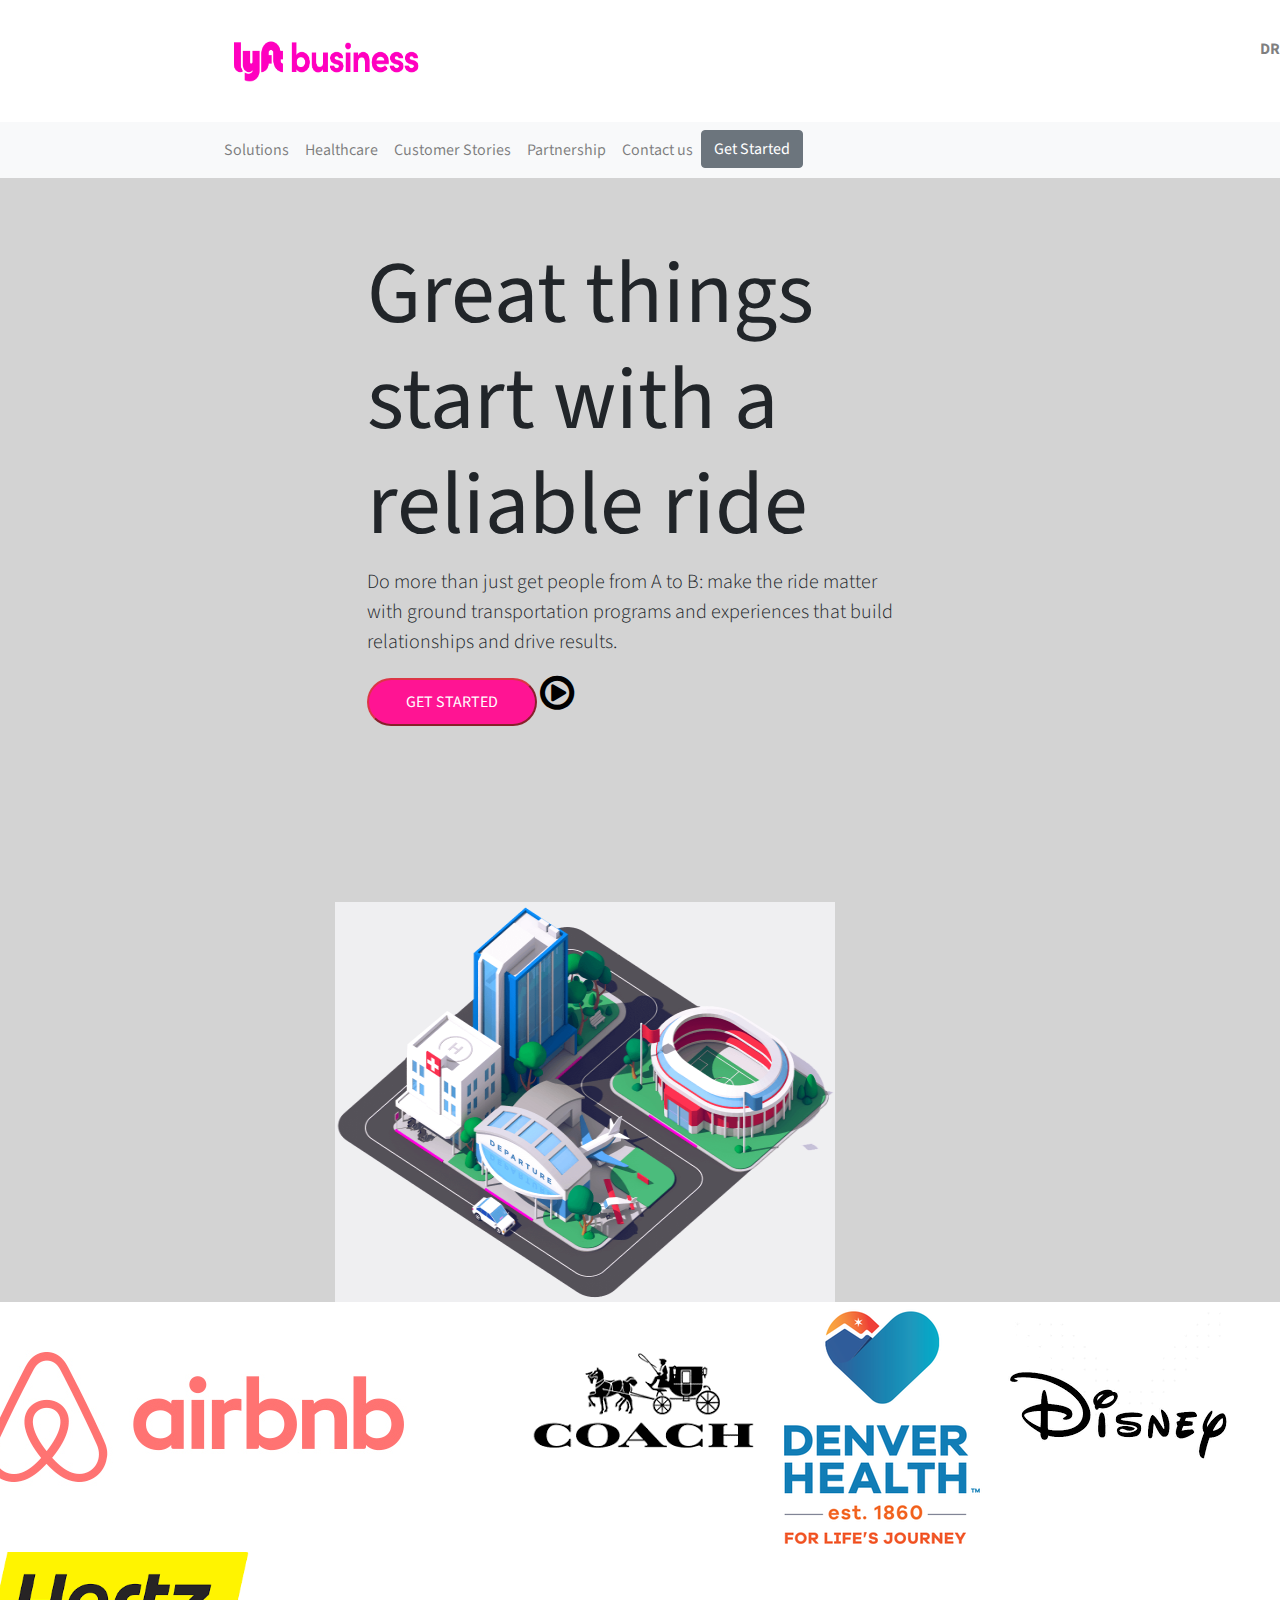
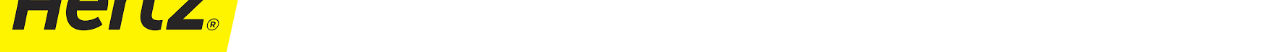
<file: html/business.html>
<!doctype html>
<html lang="en">
  <head>
    <!-- Required meta tags -->
    <meta charset="utf-8">
    <meta name="viewport" content="width=device-width, initial-scale=1, shrink-to-fit=no">

    <!-- Bootstrap CSS -->
    <link rel="stylesheet" href="../css/bootstrap.min.css">

    <!--custom css-->
    <link rel="stylesheet" href="../css/business.css">

    <!--google fonts-->
    <link href="https://fonts.googleapis.com/css?family=Source+Sans+Pro" rel="stylesheet">
    
    <!--button-->
    <link rel="stylesheet" href="https://cdnjs.cloudflare.com/ajax/libs/font-awesome/4.7.0/css/font-awesome.min.css">

    <title>Lyft Business</title>
  </head>
  <body>
    <!--Navigation Bar with logo-->
    <nav class="navbar py-3 navbar-light navbar-expand-sm">
    <!--logo part-->
    <a href="#" class="navbar-brand font-italic" >
        <img src="../img/lb.png" width="220px" height="80px">
    </a>
    <!--navigation bar part--->
    <button class="navbar-toggler" type="button" data-toggle="collapse" data-target="#navbarLinks">
    <span class="navbar-toggler-icon"></span>
    </button>
    <div class="collapse navbar-collapse" id="navbarLinks">
    <ul class="navbar-nav">
        <li class="nav-item">
            <a href="#header" class="nav-link">
                    <strong>DRIVER</strong>
            </a>
        </li>
        <li class="nav-item">
            <a href="#header" class="nav-link">
                    <strong>RIDER</strong>
            </a>
        </li>
        <li class="nav-item">
            <a href="#header" class="nav-link">
                    <strong>LOG IN</strong>
            </a>
        </li>
    </ul>
    </div>
    </nav>
    <!---end of navigation bar-->

    <!--Second Navigation bar-->
    <nav class="navbar navbar-expand-lg navbar-light bg-light">
            <a class="navbar-brand2" href="#"></a>
            <!---
            <button class="navbar-toggler" type="button" data-toggle="collapse" data-target="#navbarNav" aria-controls="navbarNav" aria-expanded="false" aria-label="Toggle navigation">
              <span class="navbar-toggler-icon"></span>
            </button>--->
            <div class="collapse navbar-collapse" id="navbarNav">
              <ul class="navbar-nav">
                <li class="nav-item">
                  <a class="nav-link" href="#">Solutions</a>
                </li>
                <li class="nav-item">
                  <a class="nav-link" href="#">Healthcare</a>
                </li>
                <li class="nav-item">
                  <a class="nav-link" href="#">Customer Stories</a>
                </li>
                <li class="nav-item">
                  <a class="nav-link" href="#">Partnership</a>
                </li>
                <li class="nav-item">
                    <a class="nav-link" href="#">Contact us</a>
                </li>
                <li class="nav-item">
                    <button type="button" class="btn btn-secondary">Get Started</button>
                </li>
              </ul>
            </div>
          </nav>
    
    <!--end of second navigation bar-->

    <!---First Container--->
    <section id="container">
        <div class="row">
        <div class="column">
                <div class="jumbotron">
                        <h1 class="display-2">
                            <strong>
                            Great things<br>
                            start with a<br>
                            reliable ride
                        </strong>
                        </h1>
                        <p class="lead">
                                Do more than just get people from A to B: make the ride matter<br> 
                                with ground transportation programs and experiences that build <br>
                                relationships and drive results.
                        </p>
                        <!--GET STARTED button link-->
                        <button type="rounded button" class="btn2 btn-danger">
                            GET STARTED
                        </button>

                        <!--video button link-->
                        <i class="fa fa-play-circle-o" style="font-size:40px;color:black"></i>
                        
                      </div>
        </div>

        <div class="columnimage">
            <img src="../img/business.png" width="500px" height="400px">
        </div>
    </div>
    </section>
    <!--End of first container-->


    <!--Logo Carousel section-->
    
    <div class="card-deck">
        
            <div class="card1">
              <img class="card-img-top" src="../img/airbnb.jpg"  alt="Card image cap">
              </div>
            
              <div class="card2">
              <img class="card-img-top" src="../img/coach.png" alt="Card image cap">
              </div>
            <div class="card3">
              <img class="card-img-top" src="../img/dh.png" alt="Card image cap">
            </div>
            <div class="card4">
                    <img class="card-img-top" src="../img/disnep.png" alt="Card image cap">
                  </div>
                  <div class="card5">
                        <img class="card-img-top" src="../img/hertz.png" width="100px" height="100px" alt="Card image cap">
                      </div>
                      
          </div>
    <!--end of carousel-->

    <!-- Optional JavaScript -->
    <!-- jQuery first, then Popper.js, then Bootstrap JS -->
    <!--JQuery-->
    <script src="../js/jquery-3.3.1.min.js"></script>
    <script src="../js/bootstrap.bundle.js"></script>
    
  </body>
</html>
</file>
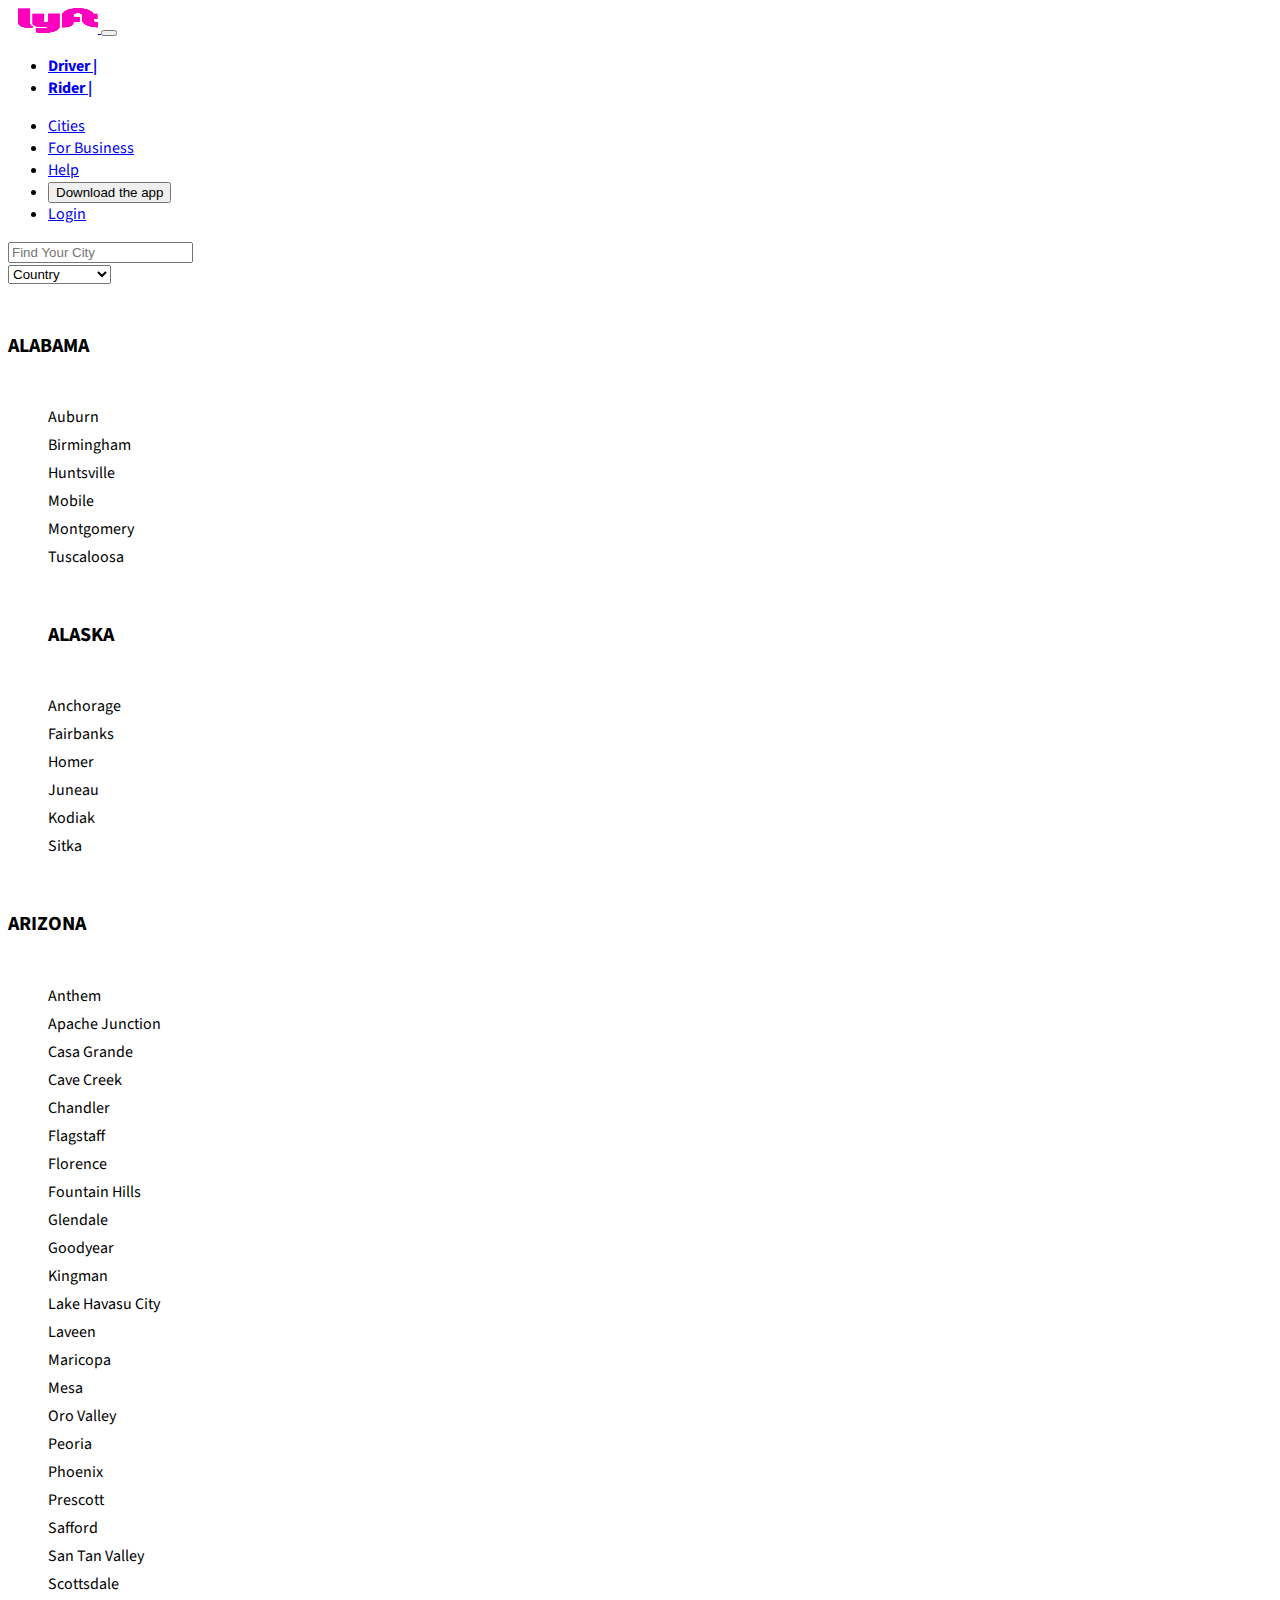
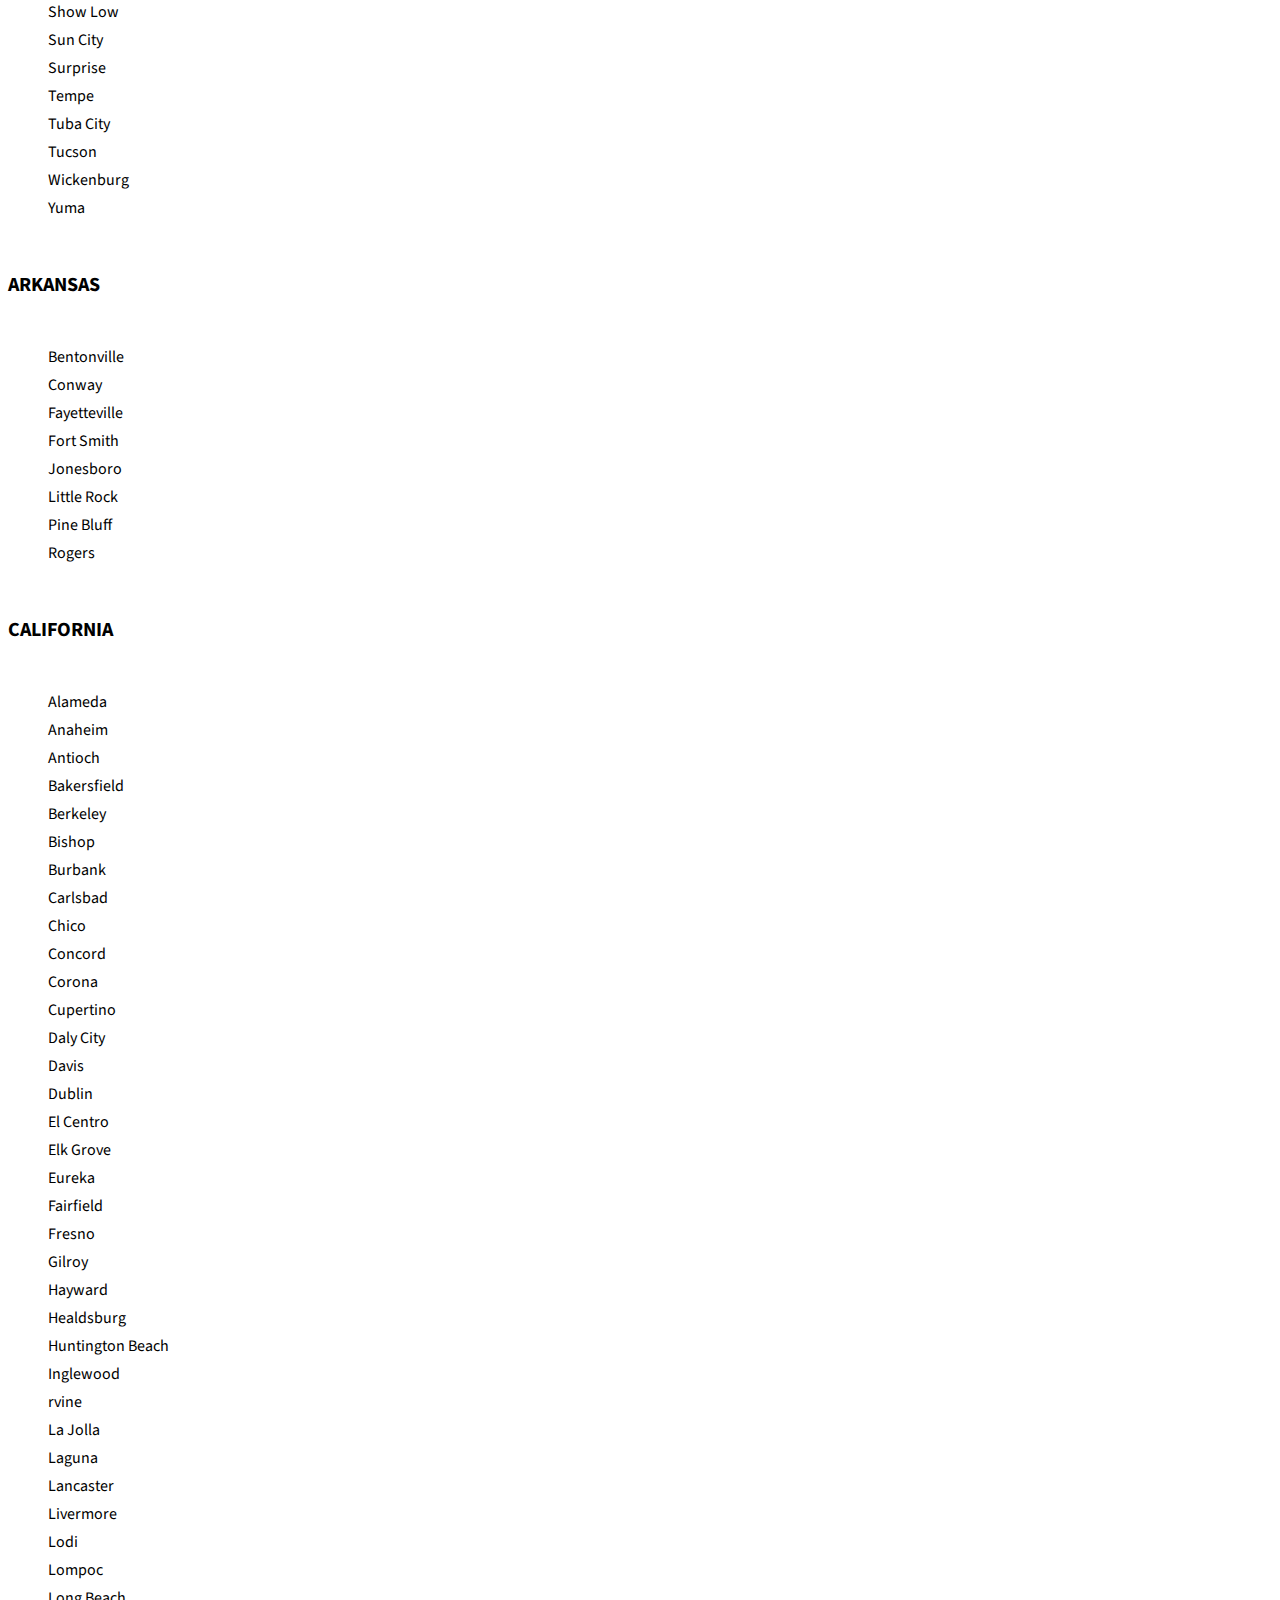
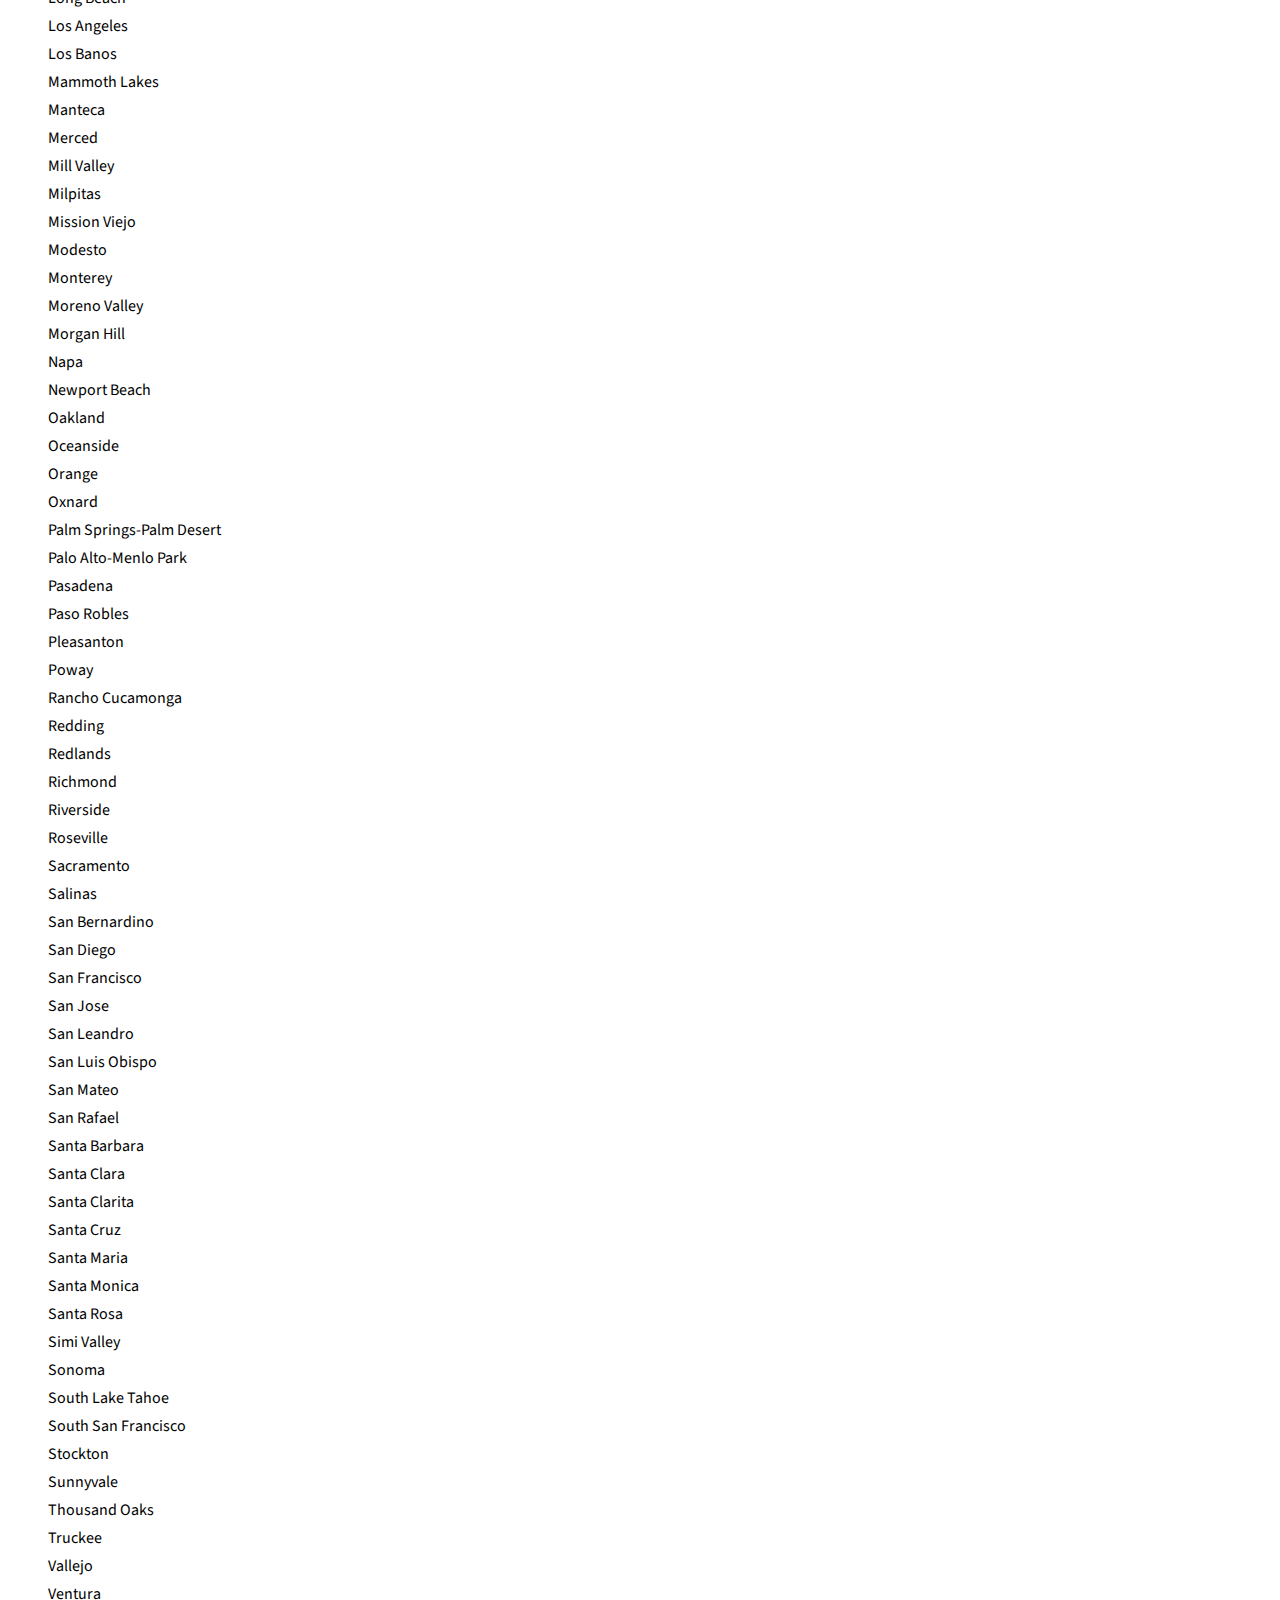
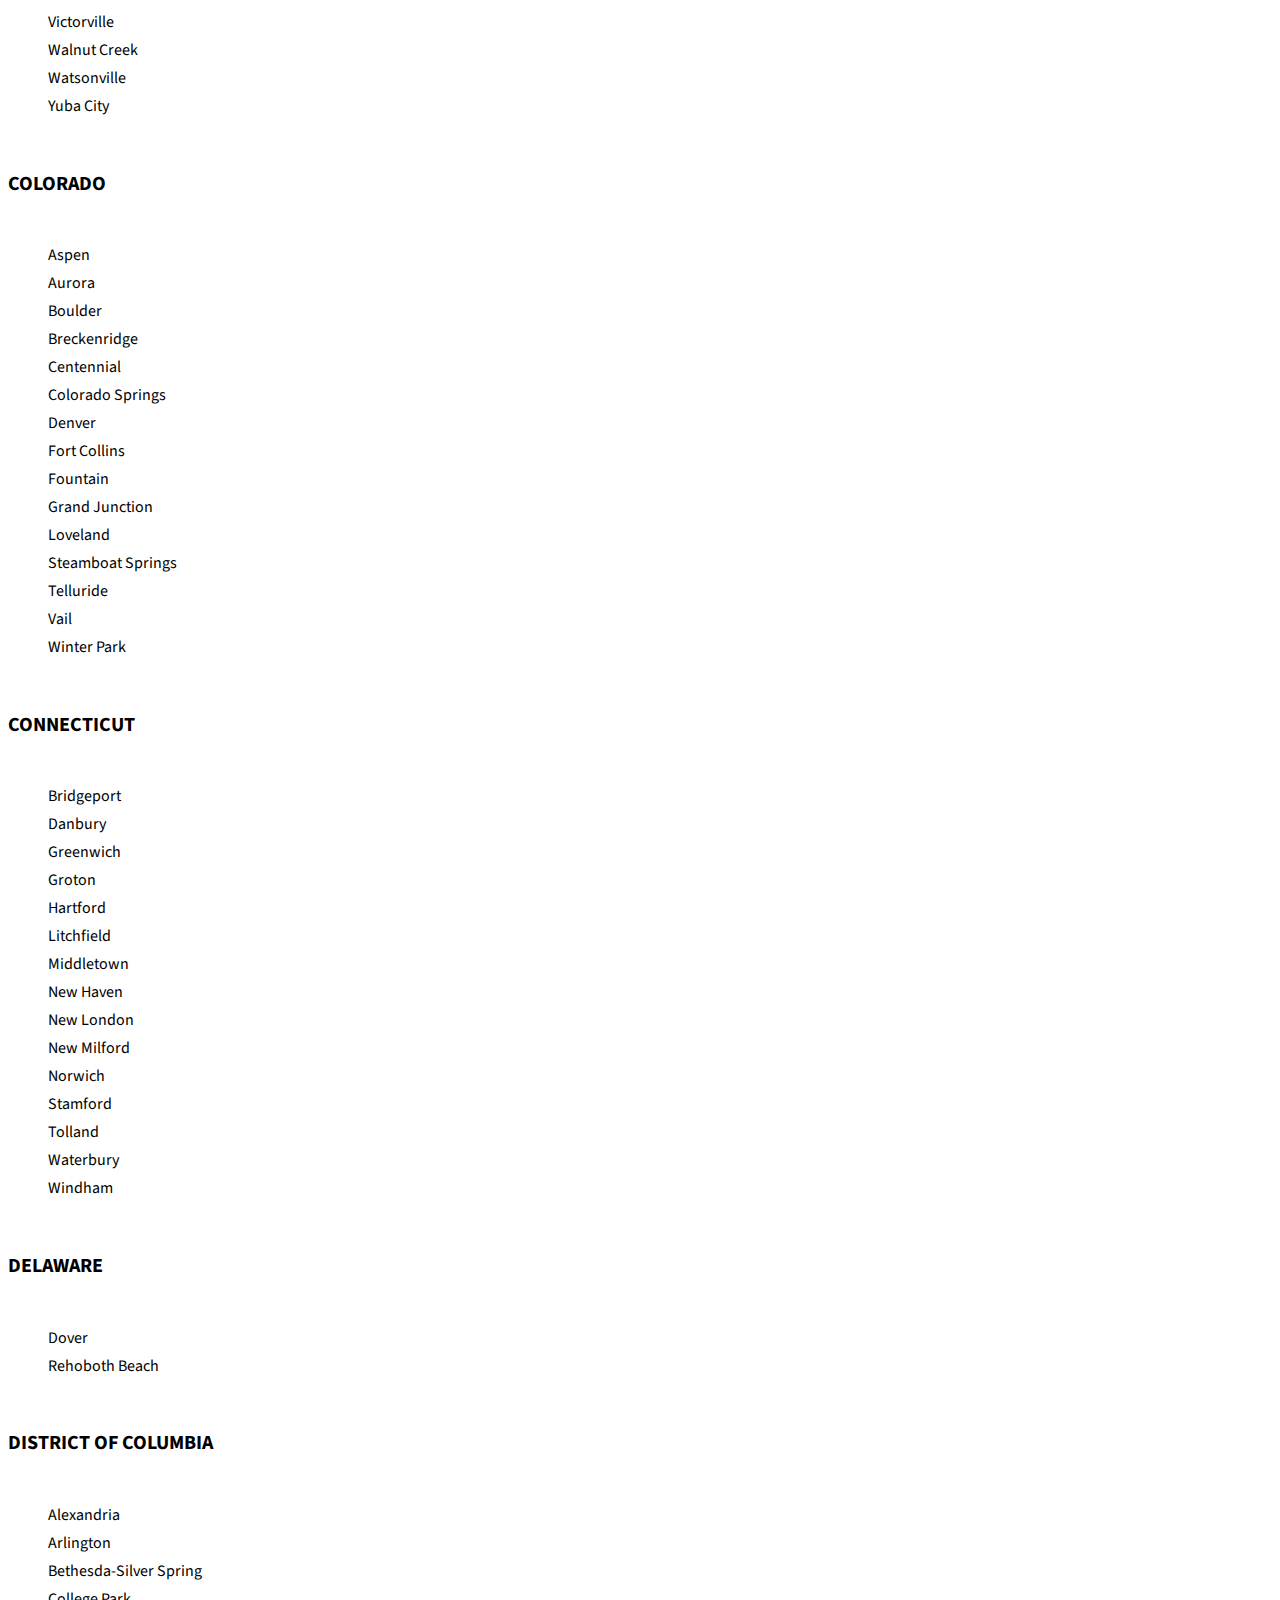
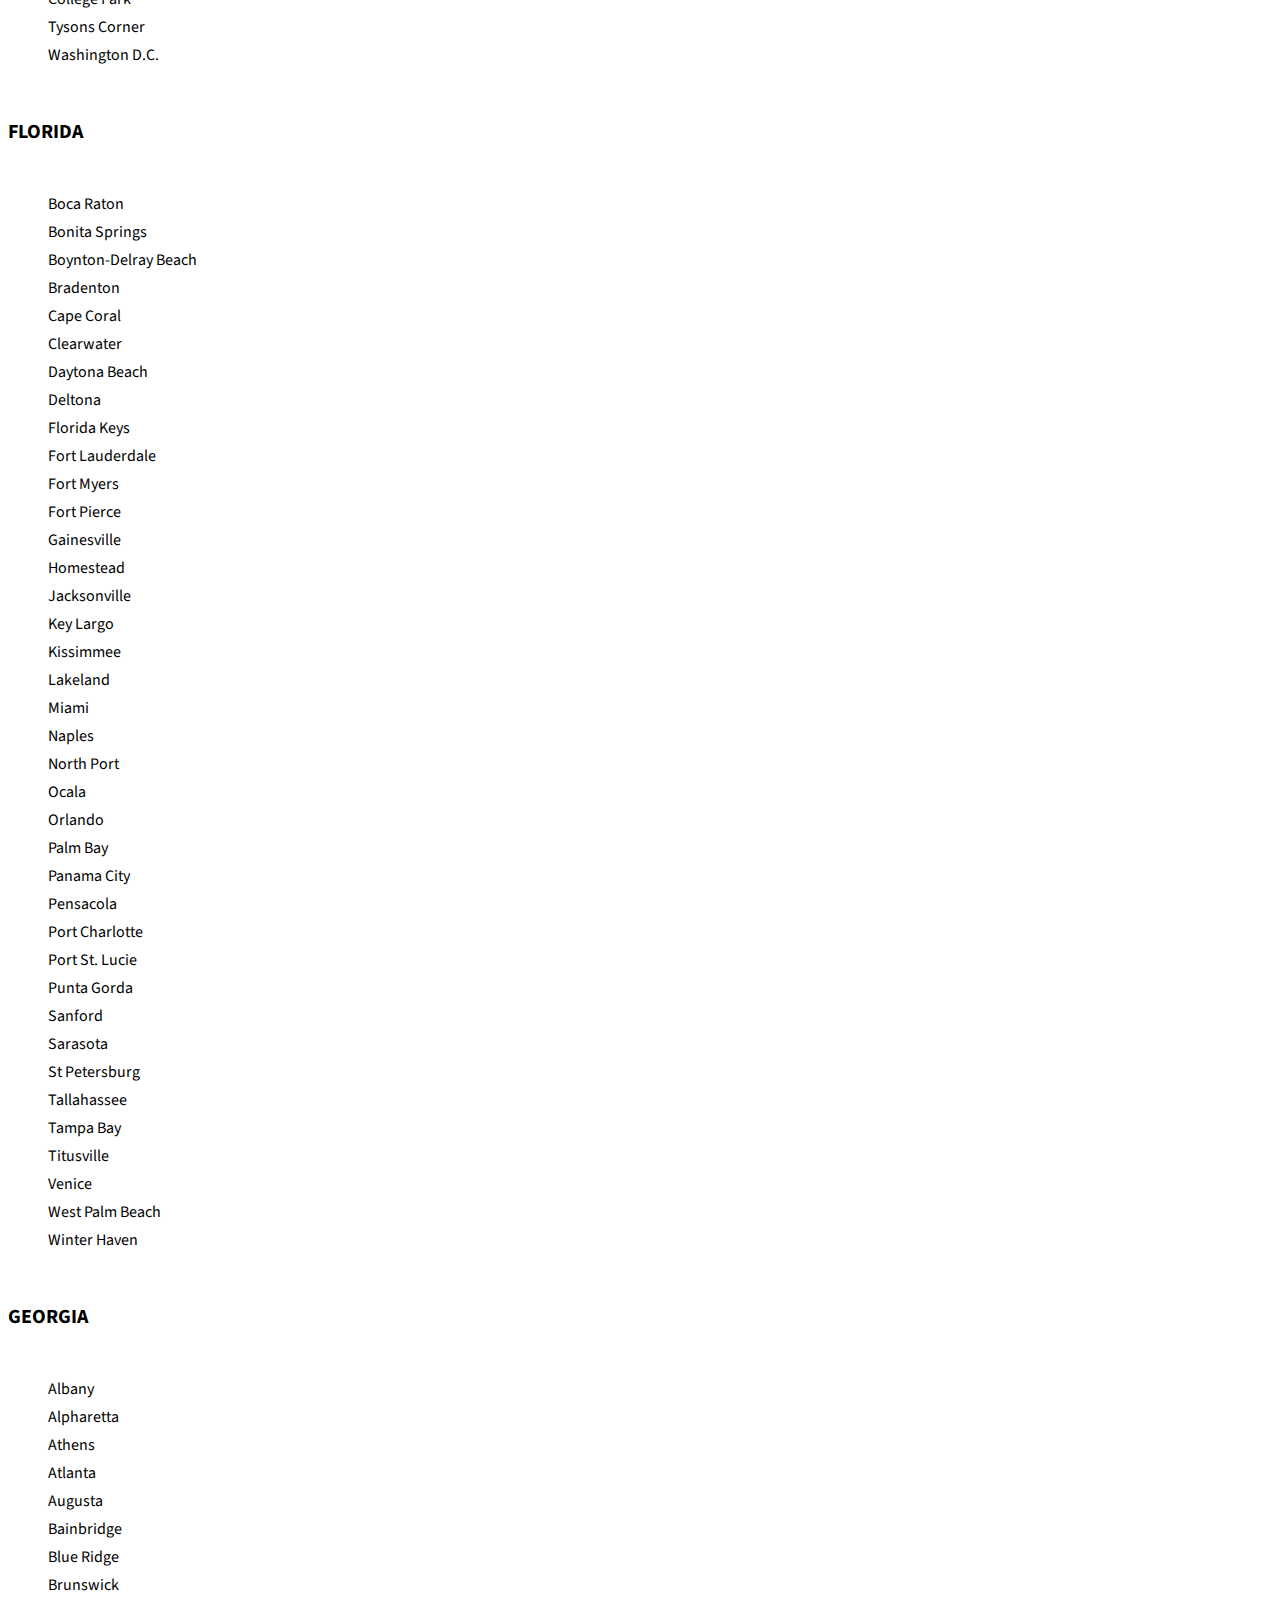
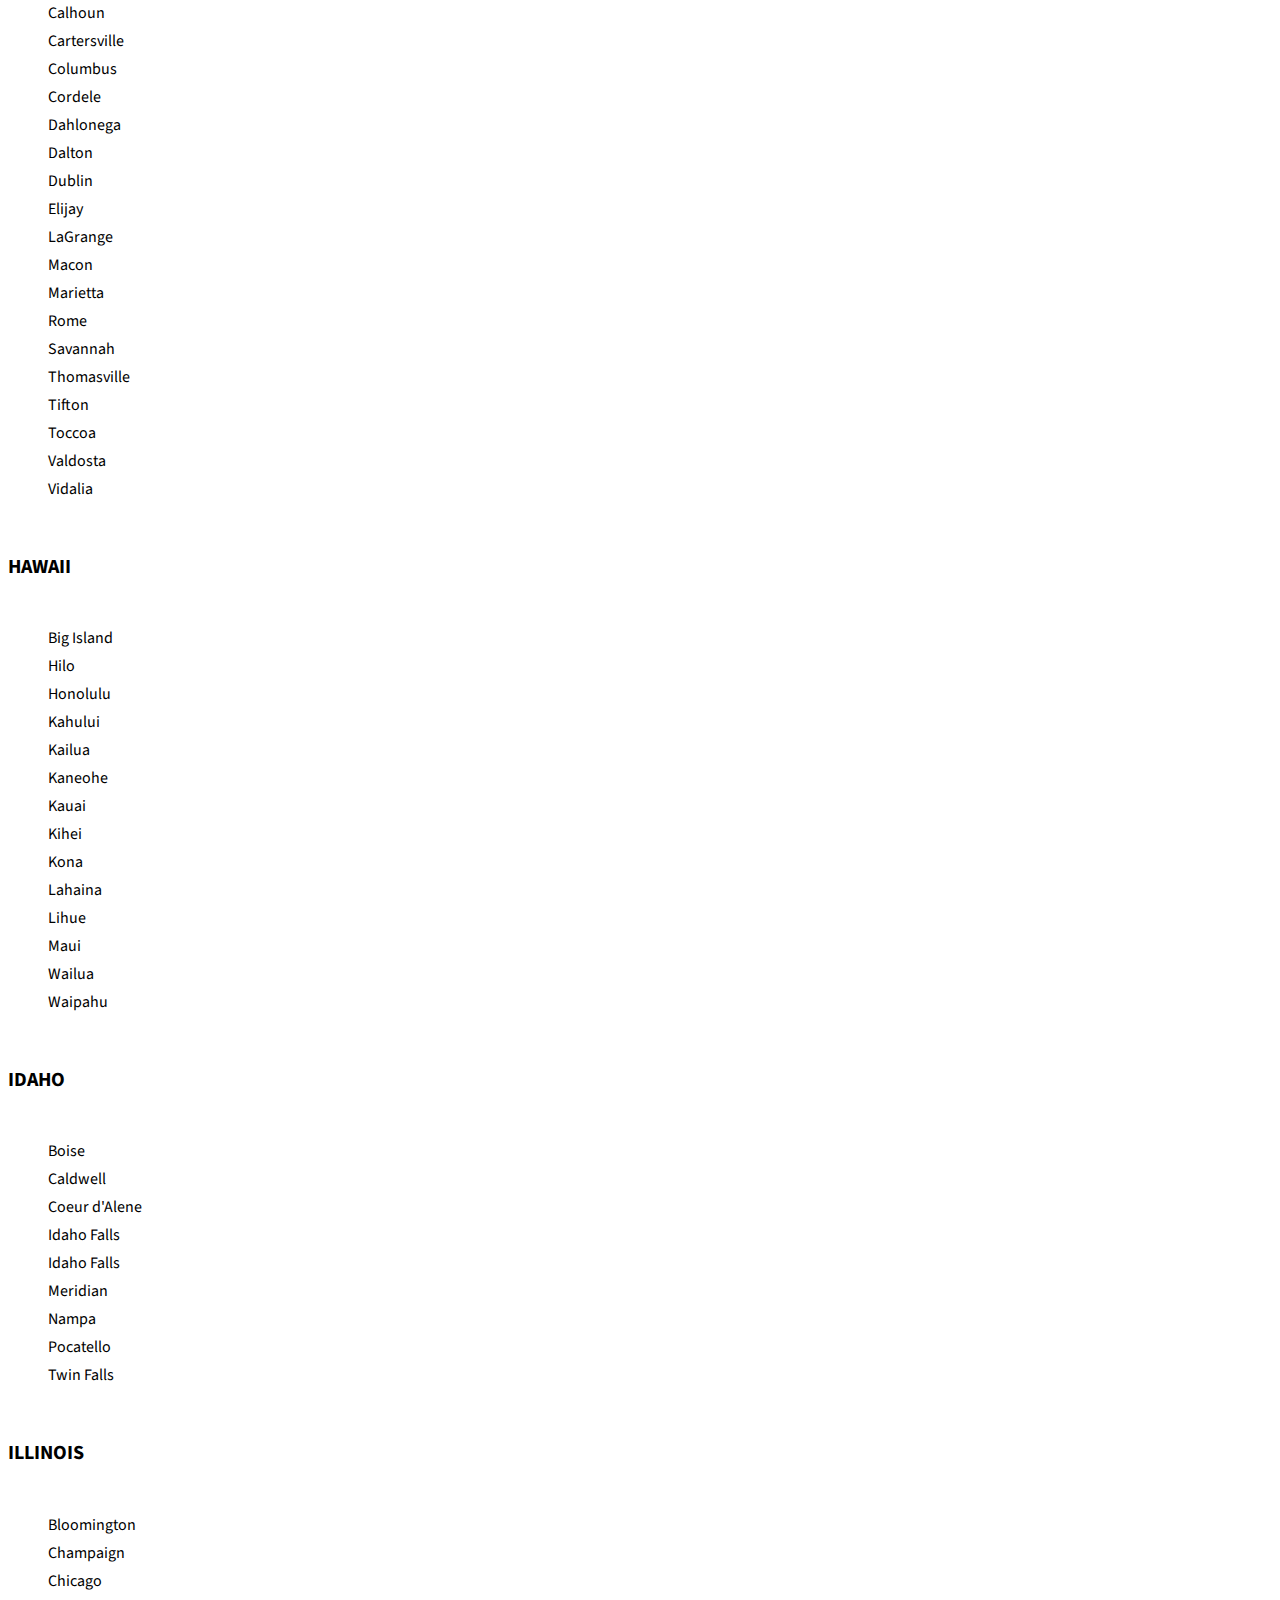
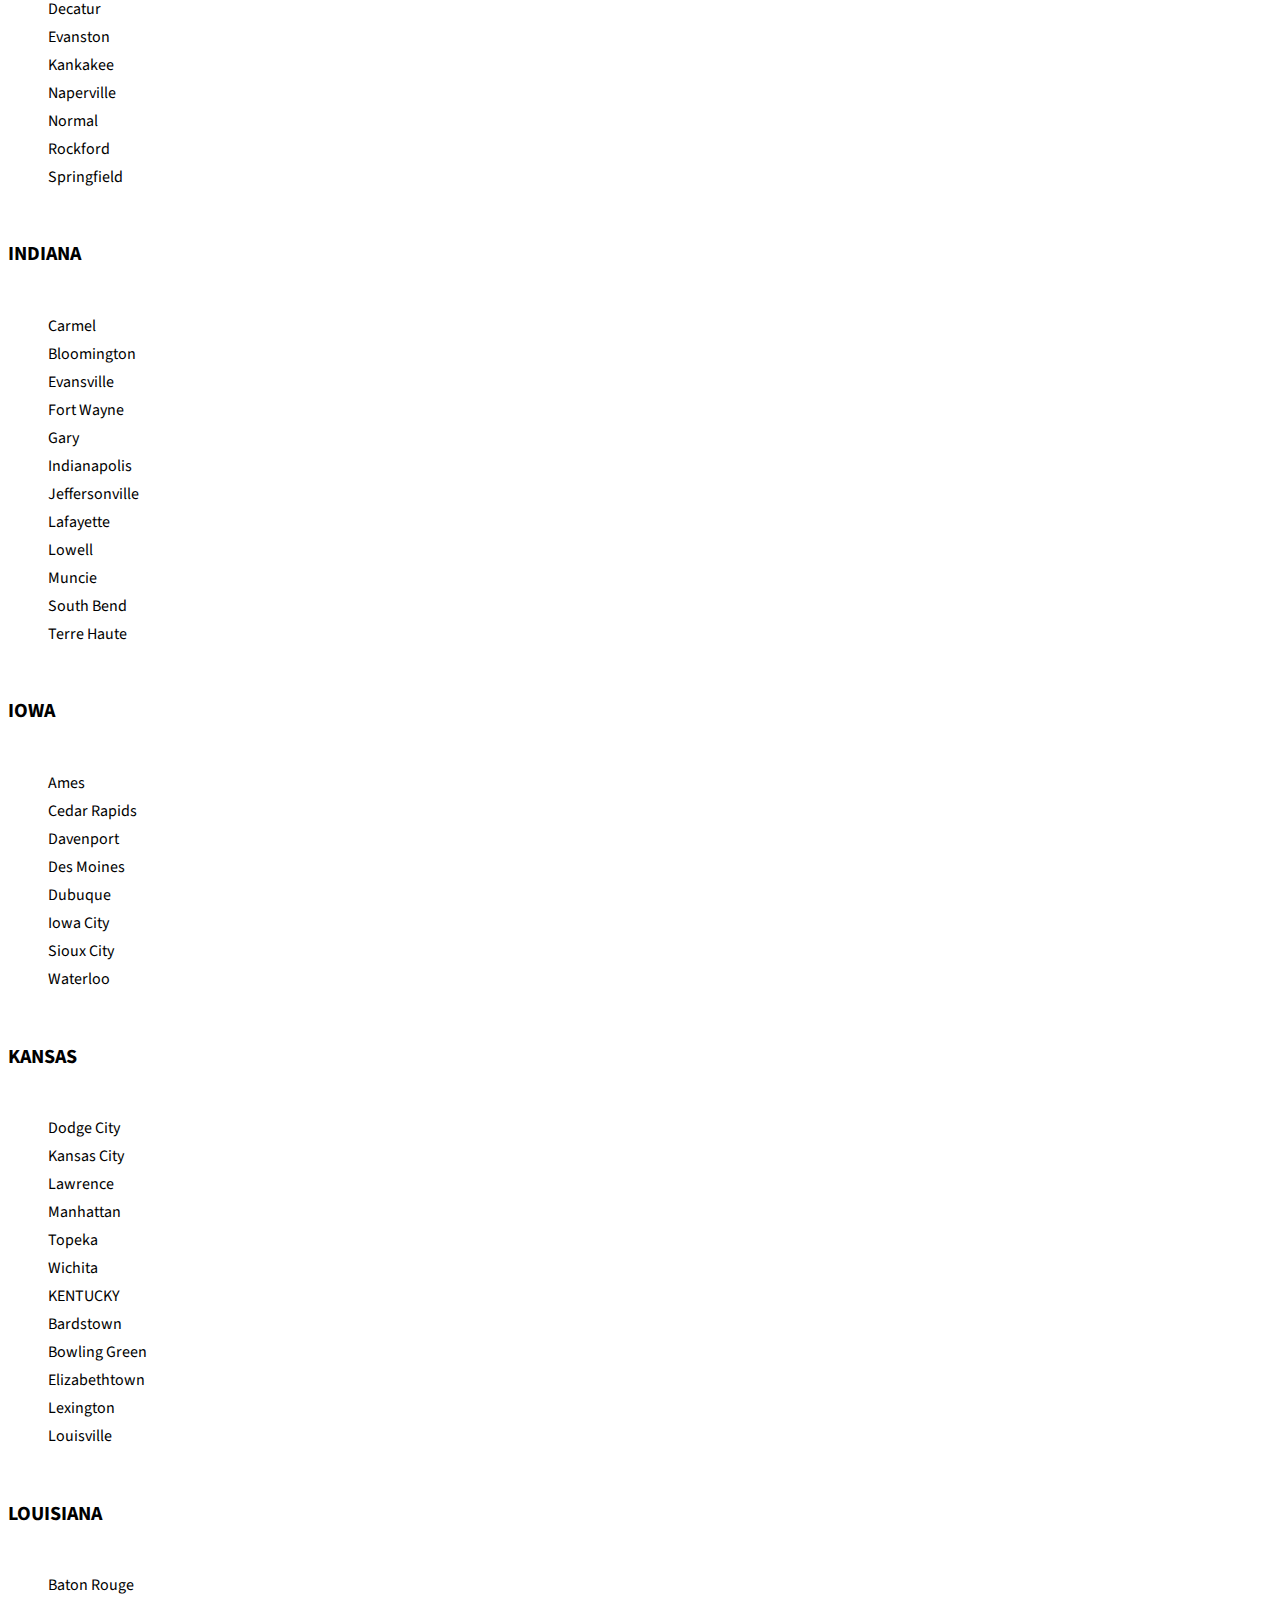
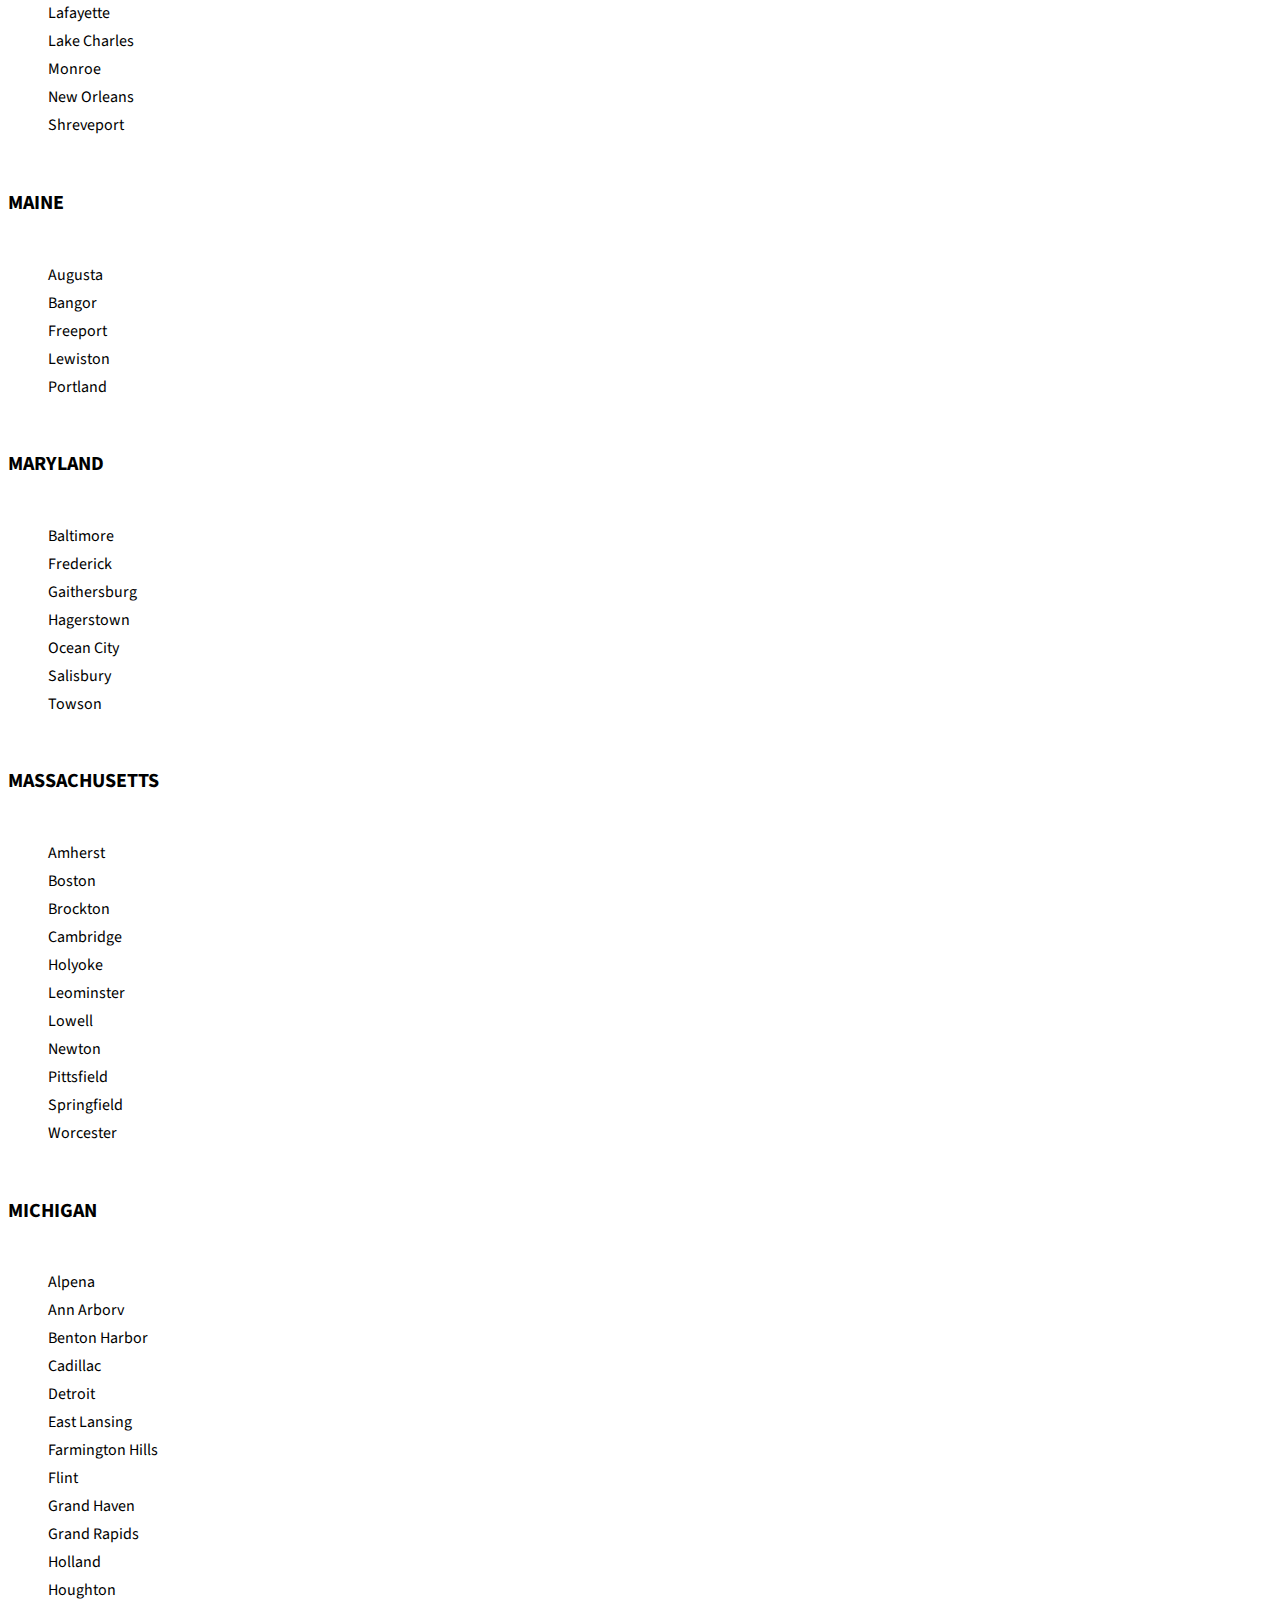
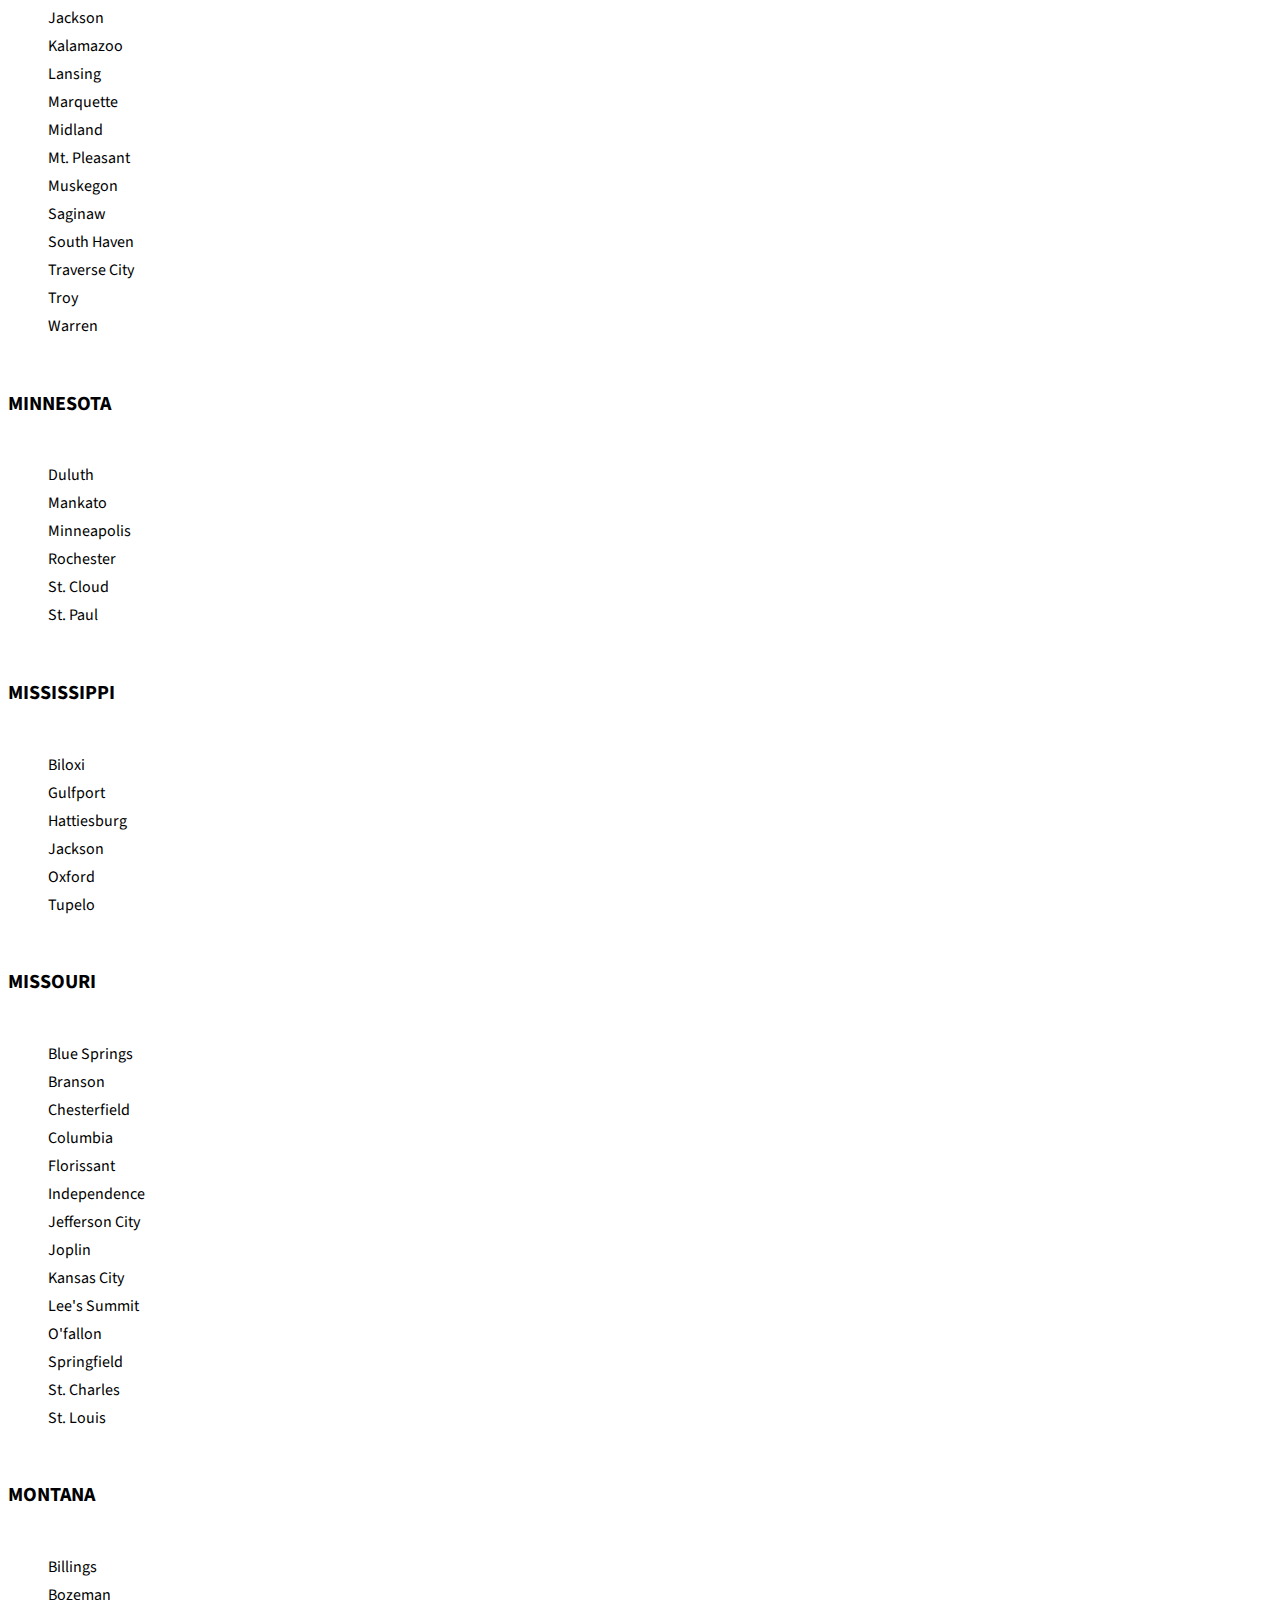
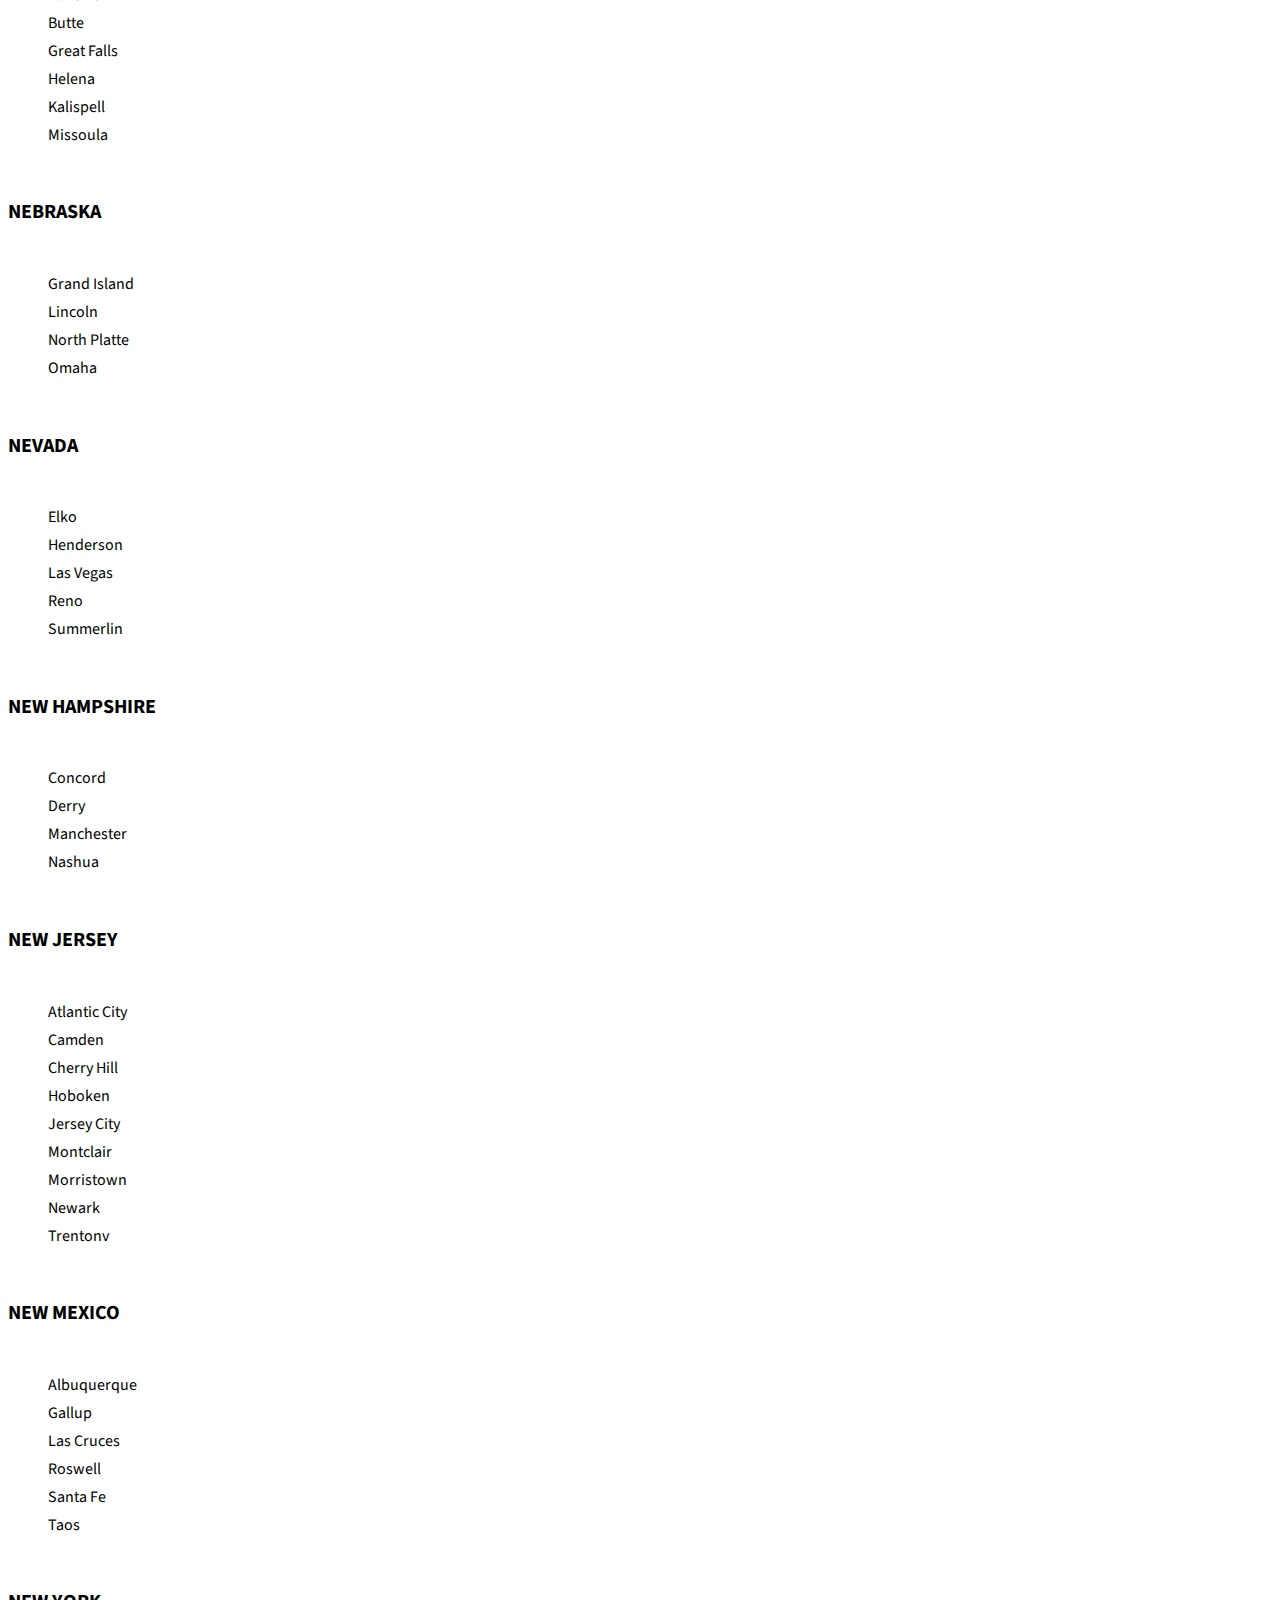
<file: html/cities.html>
<!DOCTYPE html>
<html>

    <head>
            
         <!-- Required meta tags -->
        <meta charset="utf-8">
        <meta name="viewport" content="width-device-width, initial-scale=1 shrink-to-fit=no">
        <meta name="keywords" content="lyft,city,business">

        <!-- Bootstrap CSS -->
        <link href="https://fonts.googleapis.com/css?family=Source+Sans+Pro" rel="stylesheet">
        <link rel="stylesheet" href="../css/cities.css">
        <link rel="stylesheet" href="https://stackpath.bootstrapcdn.com/bootstrap/4.1.3/css/bootstrap.min.css" integrity="sha384-MCw98/SFnGE8fJT3GXwEOngsV7Zt27NXFoaoApmYm81iuXoPkFOJwJ8ERdknLPMO" crossorigin="anonymous">
        <link rel="stylesheet" href="https://use.fontawesome.com/releases/v5.6.0/css/all.css" integrity="sha384-aOkxzJ5uQz7WBObEZcHvV5JvRW3TUc2rNPA7pe3AwnsUohiw1Vj2Rgx2KSOkF5+h"
        crossorigin="anonymous">
        <title>Cities - Lyft</title>
    </head>
    <body>
   
        <nav class="navbar py-3 navbar-light navbar-expand-sm">
                <a href="#" class="navbar-brand font-italic" >
                        <img src="../img/logo10.png" width="80px" height="25px">
                    </a>
                    <button class="navbar-toggler" type="button" data-toggle="collapse" data-target="#navbarlinks">
                        <span class="navbar-toggler-icon"></span>
                    </button>
                    <div class="collapse navbar-collapse" id="navbarLinks">
                  <ul class="navbar-nav">
                    <li class="nav-item">
                      <a  href="#driver" class="nav-link">
                          <strong>Driver | </strong>
                          </a>
                    </li>
                    <li class="nav-item">
                      <a href="#rider" class="nav-link">
                          <strong>Rider | </strong>
                        </a>
                    </li>
                  </ul>
                  <ul class="navbar-nav">
                    <li class="nav-item">
                      <a href="#cities" class="nav-link">Cities</a>
                    </li>
                    <li class="nav-item">
                        <a href="#business" class="nav-link">For Business</a>
                    </li>
                    <li class="nav-item">
                        <a href="#help" class="nav-link">Help</a>
                    </li>
                    <li class="nav-item">
                            <a href="#" class="nav-link"><button>Download the app</button></a>
                        </li>

                    <li class="nav-item">
                            <a href="#"class="nav-link">Login</a>
                        </li>
                  </ul>
                </div>
              </nav>
              
              <section class="parallax main row  ">
                <div class="left_side col-sm-6">
                  <form action="#">
                     
                    <input type="text" id="checkbox" class="search-txt" required="" name="tos" value="" placeholder="Find Your City">
                    <label for="textbox"></label>
                     
                    </div>        
                  </form>
                  <form action="">
                    <select name="country">
                      <option value="coun">Country</option>
                      <option value="us">United States</option>
                      <option value="can">Canada</option>
                      <option value="ind">India</option>
                    </select>
                  </form> 
               </section>
    <div class="container">
      <div class="row">
        <div class="col-md-03 col-md-offset-1">
              
<h6>ALABAMA</h6>
<ul>
<li>Auburn</li>
<li>Birmingham</li>
<li>Huntsville</li>
<li>Mobile</li>
<li>Montgomery</li>
<li>Tuscaloosa</li>
<h6>ALASKA</h6> 
<li>Anchorage</li>
<li>Fairbanks</li>
<li>Homer</li>
<li>Juneau</li>
<li>Kodiak</li>
<li>Sitka</li>
</ul>
<h6>ARIZONA</h6>
<ul>
<li>Anthem</li>
<li>Apache Junction</li>
<li>Casa Grande</li>
<li>Cave Creek</li>
<li>Chandler</li>
<li>Flagstaff</li>
<li>Florence</li>
<li>Fountain Hills</li>
<li>Glendale</li>
<li>Goodyear</li>
<li>Kingman</li>
<li>Lake Havasu City</li>
<li>Laveen</li>
<li>Maricopa</li>
<li>Mesa</li>
<li>Oro Valley</li>
<li>Peoria</li>
<li>Phoenix</li>
<li>Prescott</li>
<li>Safford</li>
<li>San Tan Valley</li>
<li>Scottsdale</li>
<li>Show Low</li>
<li>Sun City</li>
<li>Surprise</li>
<li>Tempe</li>
<li>Tuba City</li>
<li>Tucson</li>
<li>Wickenburg</li>
<li>Yuma</li>
</ul>
<h6>ARKANSAS</h6>
<ul>
<li>Bentonville</li>
<li>Conway</li>
<li>Fayetteville</li>
<li>Fort Smith</li>
<li>Jonesboro</li>
<li>Little Rock</li>
<li>Pine Bluff</li>
<li>Rogers</li>
</ul>
<h6>CALIFORNIA</h6>
<ul>
<li>Alameda</li>
<li>Anaheim</li>
<li>Antioch</li>
<li>Bakersfield</li>
<li>Berkeley</li>
<li>Bishop</li>
<li>Burbank</li>
<li>Carlsbad</li>
<li>Chico</li>
<li>Concord</li>
<li>Corona</li>
<li>Cupertino</li>
<li>Daly City</li>
<li>Davis</li>
<li>Dublin</li>
<li>El Centro</li>
<li>Elk Grove</li>
<li>Eureka</li>
<li>Fairfield</li>
<li>Fresno</li>
<li>Gilroy</li>
<li>Hayward</li>
<li>Healdsburg</li>
<li>Huntington Beach</li>
<li>Inglewood</li>
<li>rvine</li>
<li>La Jolla</li>
<li>Laguna</li>
<li>Lancaster</li>
<li>Livermore</li>
<li>Lodi</li>
<li>Lompoc</li>
<li>Long Beach</li>
<li>Los Angeles</li>
<li>Los Banos</li>
<li>Mammoth Lakes</li>
<li>Manteca</li>
<li>Merced</li>
<li>Mill Valley</li>
<li>Milpitas</li>
<li>Mission Viejo</li>
<li>Modesto</li>
<li>Monterey</li>
<li>Moreno Valley</li>
<li>Morgan Hill</li>
<li>Napa</li>
<li>Newport Beach</li>
<li>Oakland</li>
<li>Oceanside</li>
<li>Orange</li>
<li>Oxnard</li>
<li>Palm Springs-Palm Desert</li>
<li>Palo Alto-Menlo Park</li>
<li>Pasadena</li>
<li>Paso Robles</li>
<li>Pleasanton</li>
<li>Poway</li>
<li>Rancho Cucamonga</li>
<li>Redding</li>
<li>Redlands</li>
<li>Richmond</li>
<li>Riverside</li>
<li>Roseville</li>
<li>Sacramento</li>
<li>Salinas</li>
<li>San Bernardino</li>
<li>San Diego</li>
<li>San Francisco</li>
<li>San Jose</li>
<li>San Leandro</li>
<li>San Luis Obispo</li>
<li>San Mateo</li>
<li>San Rafael</li>
<li>Santa Barbara</li>
<li>Santa Clara</li>
<li>Santa Clarita</li>
<li>Santa Cruz</li>
<li>Santa Maria</li>
<li>Santa Monica</li>
<li>Santa Rosa</li>
<li>Simi Valley</li>
<li>Sonoma</li>
<li>South Lake Tahoe</li>
<li>South San Francisco</li>
<li>Stockton</li>
<li>Sunnyvale</li>
<li>Thousand Oaks</li>
<li>Truckee</li>
<li>Vallejo</li>
<li>Ventura</li>
<li>Victorville</li>
<li>Walnut Creek</li>
<li>Watsonville</li>
<li>Yuba City</li>
</ul>
</div>
<div class="col-md-03 col-md-offset-1">
<h6>COLORADO</h6>
<ul>
<li>Aspen</li>
<li>Aurora</li>
<li>Boulder</li>
<li>Breckenridge</li>
<li>Centennial</li>
<li>Colorado Springs</li>
<li>Denver</li>
<li>Fort Collins</li>
<li>Fountain</li>
<li>Grand Junction</li>
<li>Loveland</li>
<li>Steamboat Springs</li>
<li>Telluride</li>
<li>Vail</li>
<li>Winter Park</li>
</ul>
<h6>CONNECTICUT</h6>
<ul>
<li>Bridgeport</li>
<li>Danbury</li>
<li>Greenwich</li>
<li>Groton</li>
<li>Hartford</li>
<li>Litchfield</li>
<li>Middletown</li>
<li>New Haven</li>
<li>New London</li>
<li>New Milford</li>
<li>Norwich</li>
<li>Stamford</li>
<li>Tolland</li>
<li>Waterbury</li>
<li>Windham</li>
</ul>
<h6>DELAWARE</h6>
<ul>
<li>Dover</li>
<li>Rehoboth Beach</li>
</ul>
<h6>DISTRICT OF COLUMBIA</h6>
<ul>
<li>Alexandria</li>
<li>Arlington</li>
<li>Bethesda-Silver Spring
<li>College Park</li>
<li>Tysons Corner</li>
<li>Washington D.C.</li>
</ul>
<h6>FLORIDA</h6>
<ul>
<li>Boca Raton</li>
<li>Bonita Springs</li>
<li>Boynton-Delray Beach</li>
<li>Bradenton</li>
<li>Cape Coral</li>
<li>Clearwater</li>
<li>Daytona Beach</li>
<li>Deltona</li>
<li>Florida Keys</li>
<li>Fort Lauderdale</li>
<li>Fort Myers</li>
<li>Fort Pierce</li>
<li>Gainesville</li>
<li>Homestead</li>
<li>Jacksonville</li>
<li>Key Largo</li>
<li>Kissimmee</li>
<li>Lakeland</li>
<li>Miami</li>
<li>Naples</li>
<li>North Port</li>
<li>Ocala</li>
<li>Orlando</li>
<li>Palm Bay</li>
<li>Panama City</li>
<li>Pensacola</li>
<li>Port Charlotte</li>
<li>Port St. Lucie</li>
<li>Punta Gorda</li>
<li>Sanford</li>
<li>Sarasota</li>
<li>St Petersburg</li>
<li>Tallahassee</li>
<li>Tampa Bay</li>
<li>Titusville</li>
<li>Venice</li>
<li>West Palm Beach</li>
<li>Winter Haven</li>
</ul>
        <h6>GEORGIA</h6>
        <ul>
        <li>Albany</li>
        <li>Alpharetta</li>
        <li>Athens</li>
        <li>Atlanta</li>
        <li>Augusta</li>
        <li>Bainbridge</li>
        <li>Blue Ridge</li>
        <li>Brunswick</li>
        <li>Calhoun</li>
        <li>Cartersville</li>
        <li>Columbus</li>
        <li>Cordele</li>
        <li>Dahlonega</li>
        <li>Dalton</li>
        <li>Dublin</li>
        <li>Elijay</li>
        <li>LaGrange</li>
        <li>Macon</li>
        <li>Marietta</li>
        <li>Rome</li>
        <li>Savannah</li>
        <li>Thomasville</li>
        <li>Tifton</li>
        <li>Toccoa</li>
        <li>Valdosta</li>
        <li>Vidalia</li>
        </ul>
        <h6>HAWAII</h6>
        <ul>
        <li>Big Island</li>
        <li>Hilo</li>
        <li>Honolulu</li>
        <li>Kahului</li>
        <li>Kailua</li>
        <li>Kaneohe</li>
        <li>Kauai</li>
        <li>Kihei</li>
        <li>Kona</li>
        <li>Lahaina</li>
        <li> Lihue</li>
        <li>Maui</li>
        <li>Wailua</li>
        <li>Waipahu</li>
        </ul>
        <h6>IDAHO</h6>
        <ul>
        <li>Boise</li>
        <li>Caldwell</li>
        <li> Coeur d'Alene</li>
        <li>  Idaho Falls</li>
        <li>  Idaho Falls</li>
        <li>    Meridian</li>
        <li>    Nampa</li>
        <li>    Pocatello</li>
        <li>    Twin Falls</li>
        </ul>
        <h6>ILLINOIS</h6>
        <ul>
    <li>    Bloomington</li>
    <li>   Champaign</li>
    <li>    Chicago</li>
    <li>    Decatur</li>
    <li>    Evanston</li>
    <li>    Kankakee</li>
    <li>    Naperville</li>
    <li>    Normal</li>
    <li>    Rockford</li>
    <li>    Springfield</li>
        </ul>
        </div>
      <div class="col-md-02 col-md-offset-1">
        <h6>INDIANA</h6>
        <ul>
     <li>   Carmel</li>
    <li>    Bloomington</li>
    <li>    Evansville</li>
    <li>    Fort Wayne</li>
    <li>    Gary</li>
    <li>    Indianapolis</li>
    <li>    Jeffersonville</li>
    <li>    Lafayette</li>
     <li>   Lowell</li>
     <li>   Muncie</li>
     <li>   South Bend</li>
     <li>   Terre Haute</li>
        </ul>
        <h6>IOWA</h6>
        <ul>
    <li>    Ames</li>
    <li>    Cedar Rapids</li>
    <li>    Davenport</li>
     <li>   Des Moines</li>
     <li>   Dubuque</li>
    <li>    Iowa City</li>
     <li>   Sioux City</li>
     <li>   Waterloo</li>
        </ul>
        <h6>KANSAS</h6>
        <ul>
     <li>   Dodge City</li>
    <li>    Kansas City</li>
     <li>   Lawrence</li>
    <li>    Manhattan</li>
    <li>    Topeka</li>
    <li>    Wichita</li>
    <li>    KENTUCKY</li>
     <li>   Bardstown</li>
    <li>    Bowling Green</li>
    <li>    Elizabethtown</li>
    <li>    Lexington</li>
    <li>    Louisville</li>
        </ul>
        <h6>LOUISIANA</h6>
        <ul>
     <li>   Baton Rouge</li>
     <li>   Lafayette</li>
     <li>   Lake Charles</li>
     <li>   Monroe</li>
     <li>   New Orleans</li>
    <li>    Shreveport</li>
        </ul>
        <h6>MAINE</h6>
        <ul>
    <li>    Augusta</li>
    <li>    Bangor</li>
    <li>    Freeport</li>
     <li>   Lewiston</li>
     <li>   Portland</li>
        </ul>
        <h6>MARYLAND</h6>
        <ul>
     <li>   Baltimore</li>
     <li>   Frederick</li>
     <li>   Gaithersburg</li>
     <li>   Hagerstown</li>
     <li>   Ocean City</li>
     <li>   Salisbury</li>
     <li>   Towson</li>
        </ul>
        <h6>MASSACHUSETTS</h6>
        <ul>
      <li>  Amherst</li>
     <li>   Boston</li>
     <li>   Brockton</li>
     <li>   Cambridge</li>
     <li>   Holyoke</li>
     <li>   Leominster</li>
     <li>   Lowell</li>
      <li>  Newton</li>
      <li>  Pittsfield</li>
      <li>  Springfield</li>
      <li>  Worcester</li>
        </ul>
        <h6>MICHIGAN</h6>
        <ul>
     <li>   Alpena</li>
      <li>  Ann Arborv</li>
     <li>   Benton Harbor</li>
     <li>   Cadillac</li>
     <li>  Detroit</li>
     <li>  East Lansing</li>
     <li>  Farmington Hills</li>
     <li>  Flint</li>
     <li>   Grand Haven</li>
     <li>   Grand Rapids</li>
     <li>   Holland</li>
    <li>    Houghton</li>
    <li>    Jackson</li>
    <li>    Kalamazoo</li>
     <li>   Lansing</li>
    <li>    Marquette</li>
    <li>    Midland</li>
    <li>    Mt. Pleasant</li>
    <li>    Muskegon</li>
     <li>   Saginaw</li>
     <li>   South Haven</li>
     <li>   Traverse City</li>
     <li>   Troy</li>
     <li>   Warren</li>
        </ul>
        <h6>MINNESOTA</h6>
        <ul>
     <li>   Duluth</li>
     <li>   Mankato</li>
     <li>   Minneapolis</li>
     <li>   Rochester</li>
     <li>   St. Cloud</li>
     <li>   St. Paul</li>
        </ul>
        <h6>MISSISSIPPI</h6>
        <ul>
     <li>   Biloxi</li>
     <li>   Gulfport</li>
     <li>   Hattiesburg</li>
      <li>  Jackson</li>
      <li>  Oxford</li>
      <li>  Tupelo</li>
        </ul>
        <h6>MISSOURI</h6>
        <ul>
     <li>   Blue Springs</li>
     <li>   Branson</li>
     <li>   Chesterfield</li>
     <li>   Columbia</li>
      <li>  Florissant</li>
      <li>  Independence</li>
      <li>  Jefferson City</li>
     <li>   Joplin</li>
     <li>   Kansas City</li>
     <li>   Lee's Summit</li>
      <li>  O'fallon</li>
     <li>   Springfield</li>
     <li>   St. Charles</li>
      <li>  St. Louis</li>
        </ul>
        <h6>MONTANA</h6>
        <ul>
      <li>  Billings</li>
      <li>  Bozeman</li>
      <li>  Butte</li>
      <li>  Great Falls</li>
      <li>  Helena</li>
      <li>  Kalispell</li>
      <li>  Missoula</li>
        </ul>
        <h6>NEBRASKA</h6>
        <ul>
      <li>  Grand Island</li>
      <li>  Lincoln</li>
      <li>  North Platte</li>
       <li> Omaha</li>
        </ul>    
      
        <h6>NEVADA</h6>
        <ul>
      <li>  Elko</li>
      <li>  Henderson</li>
      <li>  Las Vegas</li>
      <li>  Reno</li>
      <li>  Summerlin</li>
        </ul>
      </div>
      <div class="col-md-02 col-md-offset-1">

        <h6>NEW HAMPSHIRE</h6>
        <ul>
      <li>  Concord</li>
      <li>  Derry</li>
      <li>  Manchester</li>
      <li>  Nashua</li>
        </ul>
        <h6>NEW JERSEY</h6>
        <ul>
      <li>  Atlantic City</li>
       <li> Camden</li>
       <li> Cherry Hill</li>
       <li> Hoboken</li>
      <li>  Jersey City</li>
      <li>  Montclair</li>
      <li>  Morristown</li>
      <li>  Newark</li>
      <li>  Trentonv
        </ul>
        <h6>NEW MEXICO</h6>
        <ul>
      <li>  Albuquerque</li>
      <li>  Gallup</li>
     <li>   Las Cruces</li>
      <li>  Roswell</li>
      <li>  Santa Fe</li>
      <li>  Taos</li>
        </ul>

        <h6>NEW YORK</h6>
        <ul>
      <li>  Albany</li>
      <li>  Auburn</li>
      <li>  Binghamton</li>
      <li>  Buffalo</li>
     <li>   Elmira</li>
      <li>  Hamptons</li>
      <li>  Ithaca</li>
       <li> Mid-Hudson</li>
       <li> Nassau County</li>
       <li> New York City</li>
       <li> Niagara Falls</li>
     <li>   Plattsburgh</li>
       <li> Rochester</li>
      <li>  Saratoga Springs</li>
      <li>  Schenectady</li>
      <li>   Suffolk County</li>
      <li>  Syracuse</li>
      <li>  Utica</li>
      <li>  Watertown</li>
      <li>  Westchester County</li>
        </ul>
        <h6>NORTH CAROLINA</h6>
        <ul>
      <li>  Asheville</li>
      <li>   Cary</li>
      <li>  Chapel Hill</li>
      <li> Charlotte</li>
      <li>  Concord</li>
      <li>   Durham</li>
      <li>  Fayetteville</li>
      <li>  Goldsboro</li>
      <li>  Greensboro</li>
      <li>  Greenville</li>
      <li>  Hickory</li>
      <li>  Huntersville</li>
      <li>  Jacksonville</li>
      <li>  Matthews</li>
      <li>  Outer Banks</li>
      <li>  Raleigh</li>
      <li>  Salisbury</li>
      <li>  Wilmington</li>
      <li>  Winston-Salem</li>
       <li> NORTH DAKOTA</li>
      <li>  Bismarck</li>
     <li>   Dickinson</li>
      <li>  Fargo</li>
      <li>  Grand Forks</li>
        </ul>
        <h6>OHIO</h6>
        <ul>
      <li>  Akron</li>
      <li>  Bowling Green</li>
       <li> Cincinnati</li>
      <li>  Cleveland</li>
      <li>  Columbus</li>
      <li>  Dayton</li>
      <li>  Toledo</li>
      <li>  Youngstown</li>
        </ul>
        <h6>OKLAHOMA</h6>
        <ul>
      <li>  Ardmore</li>
      <li>  Broken Arrow</li>
     <li>   Lawton</li>
     <li>   Moore</li>
     <li>   Norman</li>
      <li>  Oklahoma City</li>
      <li>  Stillwater</li>
      <li>  Tulsa</li>
      <li>  Woodward</li>
        </ul>
        <h6>OREGON</h6>
        <ul>
     <li>   Beaverton</li>
     <li>   Bend</li>
     <li>  Corvallis</li>
     <li> Eugene</li>
     <li>  Medford</li>
     <li>  Portland</li>
     <li>  Salem</li>
     <li> Vancouver</li>
        </ul>
        <h6>PENNSYLVANIA</h6>
        <ul>
       <li> Allentownv</li>
       <li>  Altoona</li>
       <li>  Erie</li>
       <li>  Harrisburg</li>
       <li>   Johnstown</li>
       <li>   King of Prussia</li>
       <li>   Lancaster</li>
       <li>   Lebanon</li>
       <li>  Lehigh Valley</li>
       <li>  Mt. Lebanon-Bethel Park</li>
       <li>   Philadelphia</li>
       <li>   Pittsburgh</li>
       <li>    Reading</li>
       <li>   Scranton</li>
       <li>   State College</li>
       <li>  Williamsport</li>
       <li>  York</li>
         </ul>
        <h6>RHODE ISLAND</h6>
        <ul>
      <li>  Newport</li>
      <li>  Pawtucket</li>
       <li> Providence</li>
        </ul>
        <h6>SOUTH CAROLINA</h6>
        <ul>
      <li>  Charleston</li>
       <li> Clemson</li>
     <li>   Columbia</li>
      <li>  Greenville</li>
       <li> Myrtle Beach</li>
      <li>  Spartanburg</li>
        </ul>
        <h6>SOUTH DAKOTA</h6>
        <ul>    
      <li>  Aberdeen</li>
      <li>  Pierre</li>
       <li> Rapid City</li>
       <li> Sioux Falls</li>
        </ul>
        <h6>TENNESSEE</h6>
        <ul>
      <li>  Chattanooga</li>
      <li>  Clarksville</li>
      <li>  Cookeville</li>
       <li> Dyersburg</li>
      <li>  Germantown</li>
      <li>  Jackson</li>
      <li>  Johnson City</li>
       <li> Kingsport</li>
      <li>  Knoxville</li>
      <li>  McMinnville</li>
        </ul>
      </div>
      <div class="col-md-02 col-md-offset-1">
        <h6>TEXAS</h6>
        <ul>
      <li>  Abilene</li>
      <li>  Amarillo</li>
     <li>   Arlington</li>
     <li>   Austin</li>
      <li>  Beaumont</li>
      <li>  Brownsville</li>
      <li>  Bryan</li>
      <li>  Cedar Park</li>
      <li>  College Station</li>
      <li>  Conroe</li>
      <li>  Corpus Christi</li>
      <li>  Dallas</li>
     <li>   Denton</li>
     <li>  Edinburg</li>
      <li>  El Paso</li>
      <li>  Ft. Worth</li>
       <li> Galveston</li>
       <li> Garland</li>
       <li>  Georgetown</li>
       <li>  Harlingen</li>
       <li>  Houston</li>
       <li>  Killeen</li>
       <li>  Laredo</li>
       <li>  League City</li>
       <li>  Lubbock</li>
       <li>  Marfa</li>
       <li> McAllen</li>
       <li> Mesquite</li>
       <li> Midland</li>
       <li> Odessa</li>
       <li> Pearland</li>
      <li>  Pflugerville</li>
      <li>  Plano</li>
      <li>  Rockport</li>
      <li>  Round Rock</li>
       <li> San Angelo</li>
       <li> San Antonio</li>
       <li> San Marcos</li>
       <li> Sugar Land</li>
       <li> Texas City</li>
       <li> The Woodlands</li>
       <li> Tyler</li>
       <li> Victoria</li>
       <li> Waco</li>
       <li> Wichita Falls</li>
        </ul>
        <h6>UTAH</h6>
        <ul>
       <li> Logan</li>
       <li> Park City</li>
       <li> Provo</li>
       <li> Salt Lake City</li>
      <li>  St. George</li>
      <li>  Taylorsville</li>
        </ul>
        <h6>VERMONT</h6>
        <ul>
       <li> Burlington</li>
       <li> Colcheter</li>
       <li> Essex</li>
       <li> Killington</li>
      <li>  Middlebury</li>
      <li>  Montpelier</li>
        </ul>
        <h6>VIRGINIA</h6>
        <ul>
       <li> Blacksburg</li>
       <li> Charlottesville</li>
      <li>  Fredericksburg</li>
      <li>  Hampton</li>
       <li> Harrisonburg</li>
       <li> Lynchburg</li>
       <li> Newport News</li>
       <li> Norfolk</li>
       <li> Richmond</li>
       <li> Roanoke</li>
       <li> Virginia Beach</li>
        </ul>
        <h6>WASHINGTON</h6>
        <ul>
      <li>  Bellingham</li>
      <li>  Everett</li>
      <li>  Kennewick</li>
      <li>  Kent</li>
      <li>  Lacey</li>
      <li>  Longview</li>
      <li>  Olympia</li>
      <li>  Pullman</li>
      <li>  Richland</li>
      <li>  Seattle</li>
     <li>   Spokane</li>
     <li>   Tacoma</li>
     <li>   Tumwater</li>
     <li>   Wenatchee</li>
      <li>  Yelmv</li>
        </ul>
        <h6>WEST VIRGINIA</h6>
        <ul>
     <li>   Charleston</li>
     <li>   Huntington</li>
     <li>   Marietta</li>
     <li>   Martinsburg</li>
     <li>   Morgantown</li>
     <li>   Parkersburg</li>
     <li>   Vienna</li>
        </ul>
        <h6>WISCONSIN</h6>
        <ul>
     <li>   Appleton</li>
     <li>   Eau Claire</li>
     <li>   Fond du Lac</li>
      <li>  Green Bay</li>
      <li>  Janesville</li>
      <li>  La Crosse</li>
      <li>  Madison</li>
      <li>  Milwaukee</li>
      <li>  Sheboygan</li>
     <li>   Waukesha</li>
        </ul>
        <h6>WYOMING</h6>
        <ul>
        <li>  Cheyenne</li>
        <li> Laramie</li>
        </ul>
</div>
</div>

<footer class="container ">
   
  <div class="row f-col-1">
  <div class="col-md-06">
    <div class="col-sm-02 ">
    
      <h6>DRIVER</h6>
      <ul>
          <li>Become a DRIVER</li>
          <li>Why Lyft</li>
          <li>Cities</li>
          <li>Help</li>
          <li>Safety</li>
          <li>Driven by You</li>
          <li>Express Drive</li>
          <li>Application Requirements</li>
          <li>Bonus</li>
          <li>Earnings</li>
          <li>Jobs</li>
          <li>Hub</li>
      </ul>
      
     </div>
     <div class="col-sm-02">
      <h6>RIDER</h6>
      <ul >
        <li>Sign up to Ride</li>
        <li>Business Profile</li>
        <li>Cities</li>
        <li>Help</li>
        <li>Events</li>
        <li>Fare Estimate</li>
        <li>Airports</li>
        <li>Promo Code</li>
        <li>Gift Cards</li>
        <li>All-Access Plan</li>
        <li>Round Up & Donate</li>
        <li>Blog</li>
      </ul>
     </div>
     <div class="col-sm-02">
      <h6>LYFT</h6>
      <ul >
        <li>Careers</li>
        <li>Business</li>
        <li>Self-Driving</li>
        <li>Developers</li>
        <li>Safety</li>
        <li>Scooters</li>
        <li>Press</li>
      </ul>
      </div>
      </div>

      <div class="col-md-06 download">
        <div class="col-sm-03 ">
                  <h6>DOWNLOAD</h6>

          <img src="../img/apple.png" alt="apple logo">
          <img src="../img/ms.png" alt="microsoft logo">
        </div>
        <div class="col-sm-03">
          <img src="../img/google.png" alt="google logo">
          <img src="../img/amazon.png" alt="amazon logo">
        </div>
      </div>
     
  </div>
 
 <div class="item">
 <p><a href="#">Terms Privacy</a>&copy;2018 lyft,Inc.</p>
              <a target="_blank" href="https://meowcherie.tumblr.com">
                  <i class="fab fa-tumblr-square"></i>
              </a>
              <a target="_blank" href="https://instagram.com">
                  <i class="fab fa-instagram"></i>
              </a>
              
              <a target="_blank" href="https://facebook.com">
                  <i class="fab fa-facebook-square"></i>
              </a>
          </div>
 
 
 </footer>

    <script src="https://code.jquery.com/jquery-3.3.1.slim.min.js" integrity="sha384-q8i/X+965DzO0rT7abK41JStQIAqVgRVzpbzo5smXKp4YfRvH+8abtTE1Pi6jizo" crossorigin="anonymous"></script>
    <script src="https://cdnjs.cloudflare.com/ajax/libs/popper.js/1.14.3/umd/popper.min.js" integrity="sha384-ZMP7rVo3mIykV+2+9J3UJ46jBk0WLaUAdn689aCwoqbBJiSnjAK/l8WvCWPIPm49" crossorigin="anonymous"></script>
    <script src="https://stackpath.bootstrapcdn.com/bootstrap/4.1.3/js/bootstrap.min.js" integrity="sha384-ChfqqxuZUCnJSK3+MXmPNIyE6ZbWh2IMqE241rYiqJxyMiZ6OW/JmZQ5stwEULTy" crossorigin="anonymous"></script>
  </body>
</html>
</file>
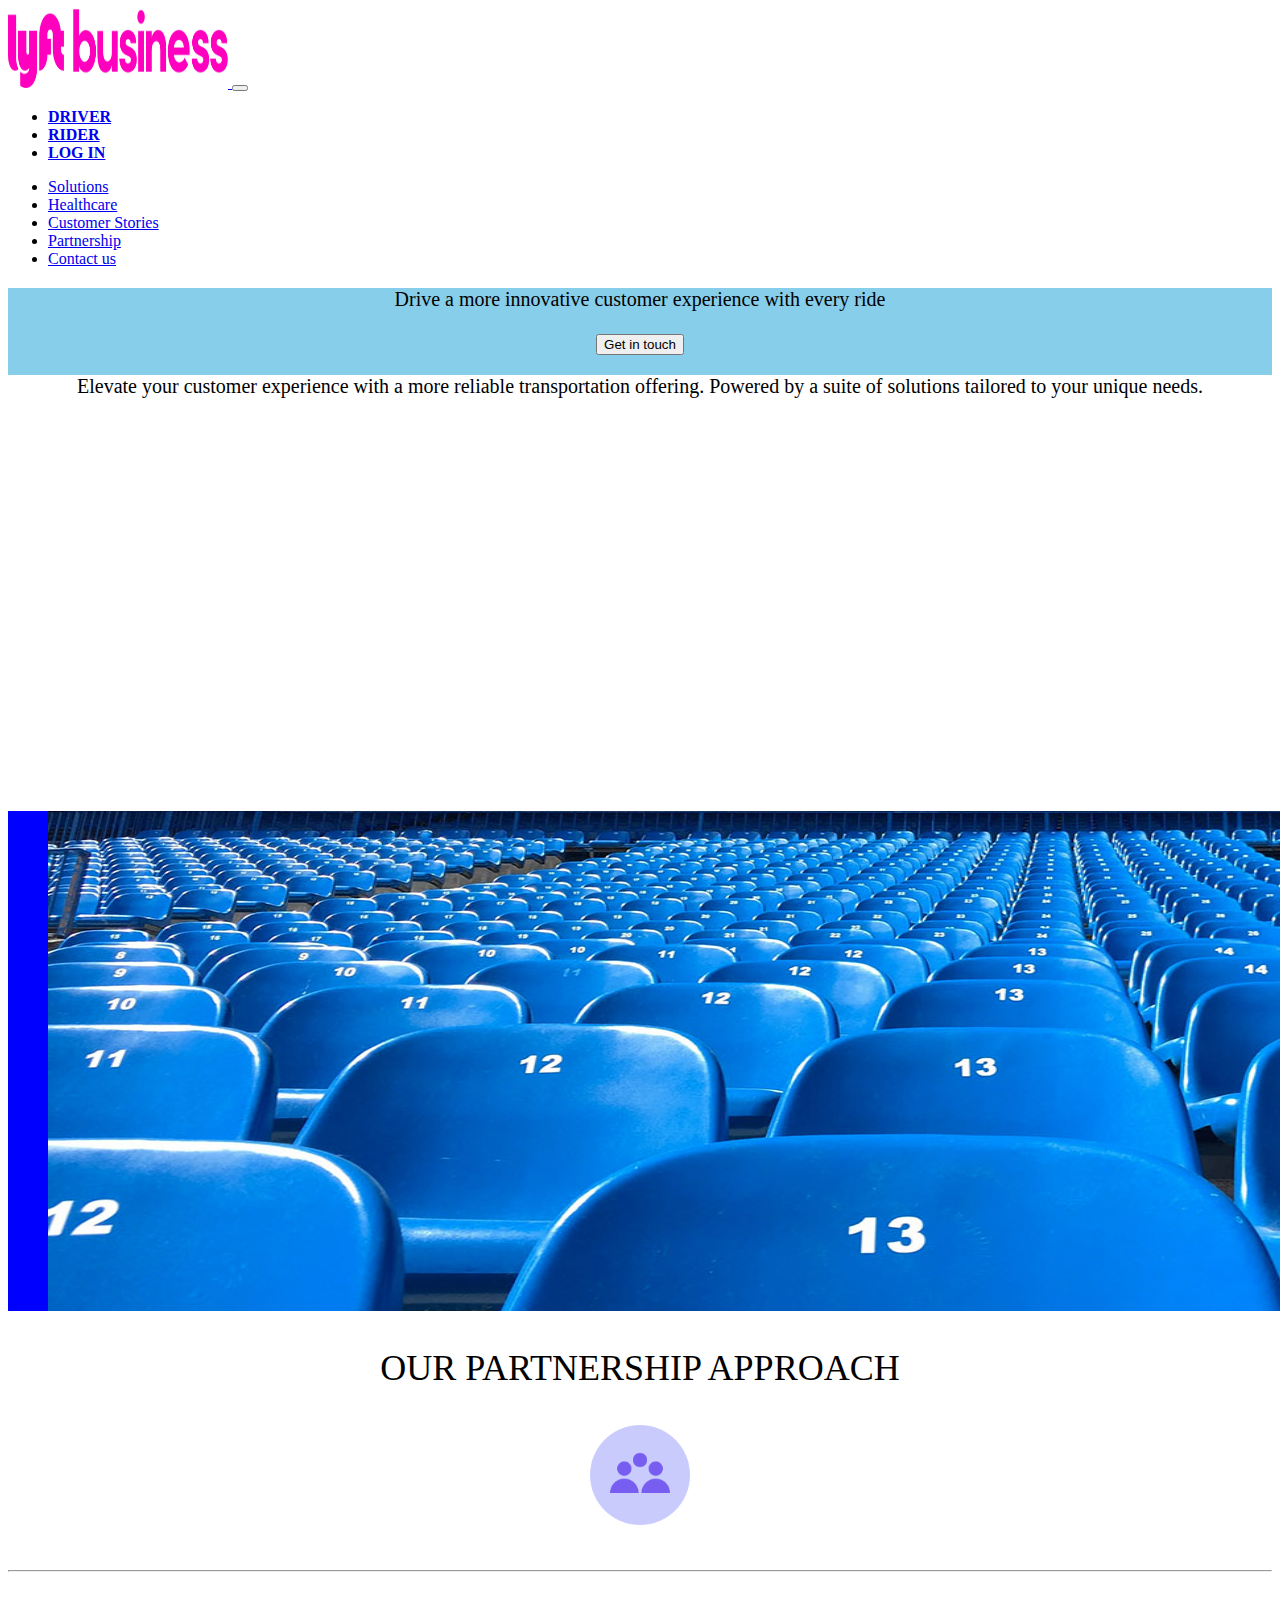
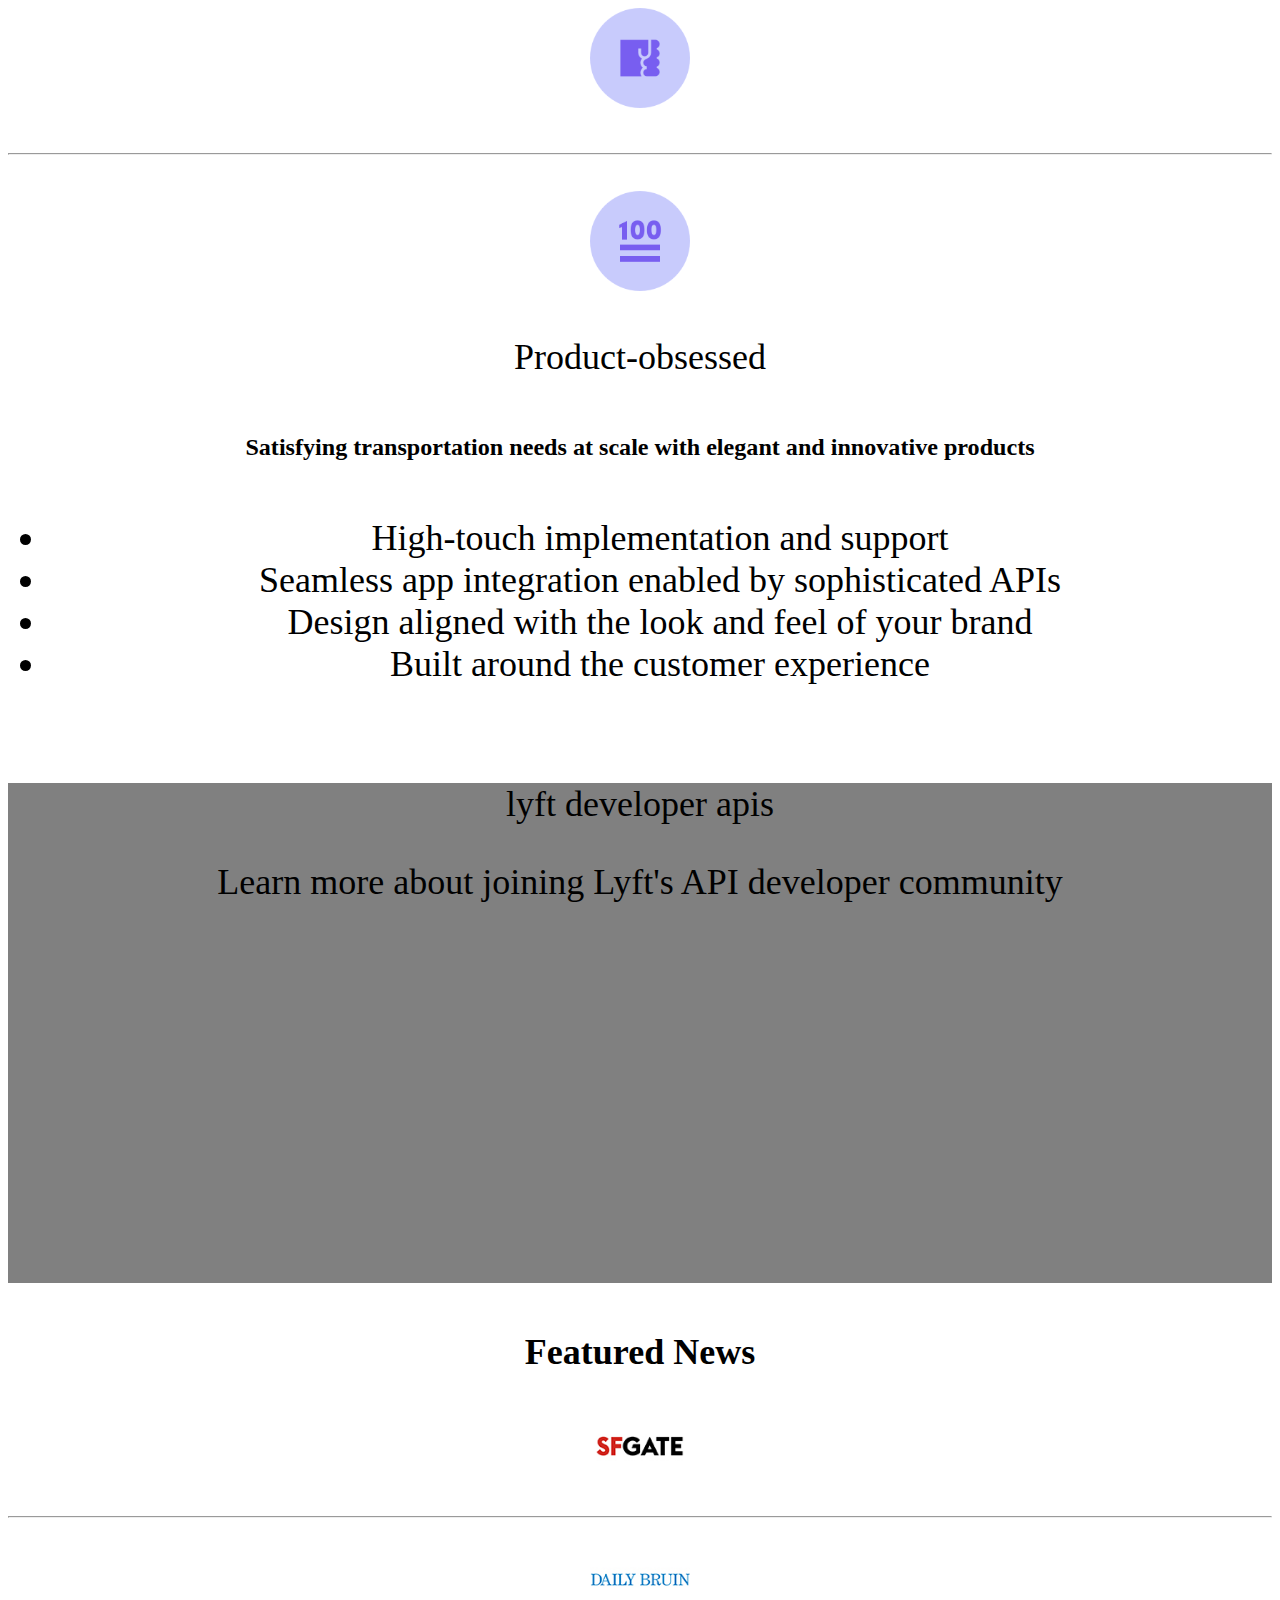
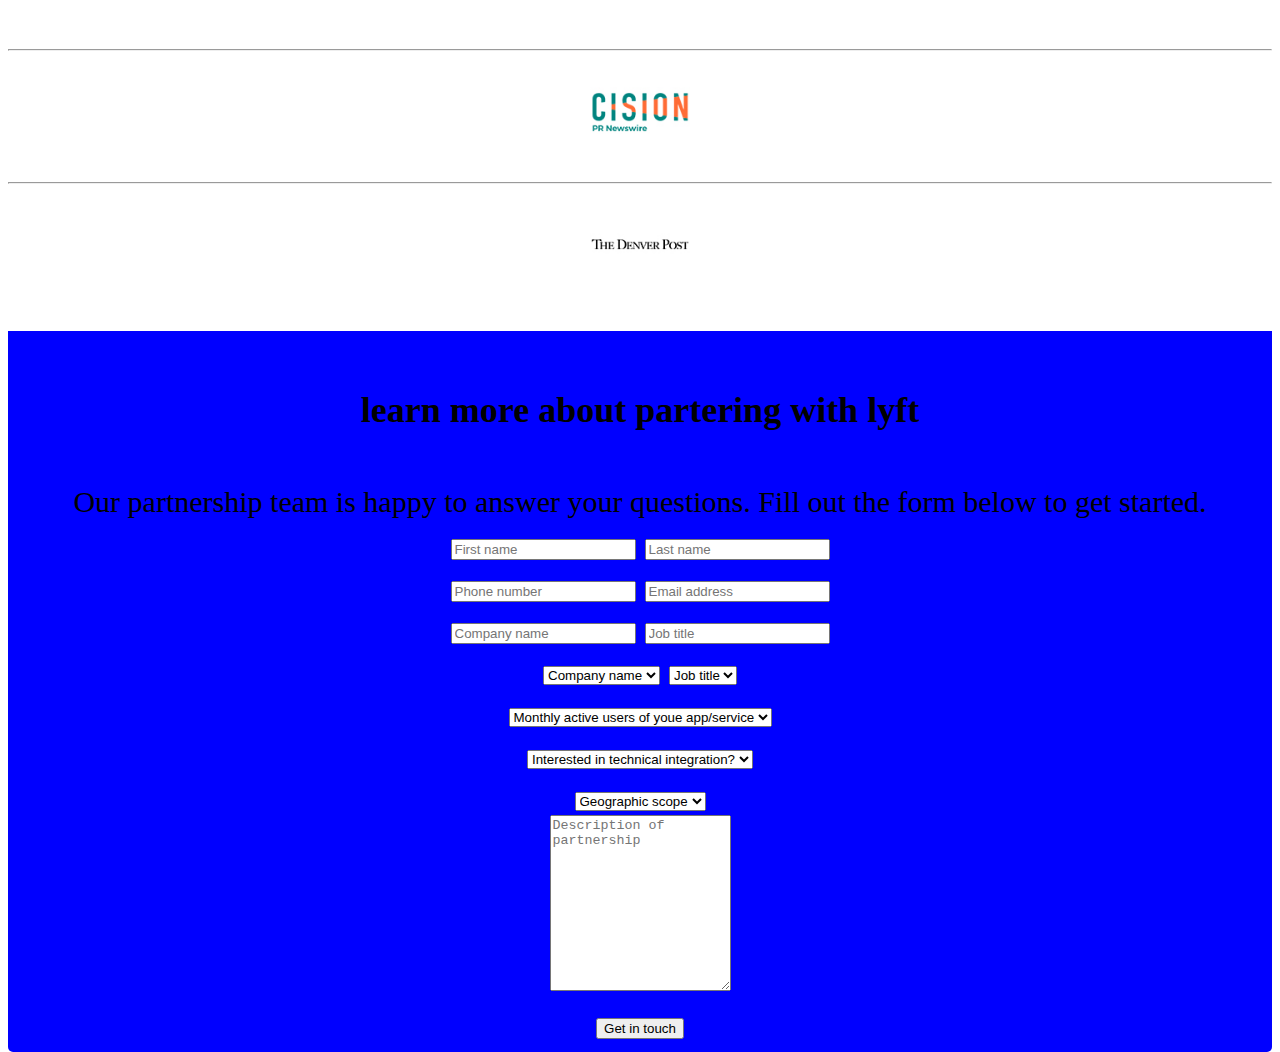
<file: html/partnerships.html>
<!DOCTYPE html>
<html lang="en">

<head>
    <meta charset="UTF-8">
    <meta name="viewport" content="width=device-width, initial-scale=1.0">
    <meta http-equiv="X-UA-Compatible" content="ie=edge">
    <title>Document</title>
    <link rel="stylesheet" href="../css/partnerships.css">

</head>

<body>

    <!--Navigation Bar with logo-->
    <nav class="navbar py-3 navbar-light navbar-expand-sm">
        <!--logo part-->
        <a href="#" class="navbar-brand font-italic">
            <img src="../img/logolyftbus.png" width="220px" height="80px">
        </a>
        <!--navigation bar part--->
        <button class="navbar-toggler" type="button" data-toggle="collapse" data-target="#navbarLinks">
            <span class="navbar-toggler-icon"></span>
        </button>
        <div class="collapse navbar-collapse" id="navbarLinks">
            <ul class="navbar-nav">
                <li class="nav-item">
                    <a href="#header" class="nav-link">
                        <strong>DRIVER</strong>
                    </a>
                </li>
                <li class="nav-item">
                    <a href="#header" class="nav-link">
                        <strong>RIDER</strong>
                    </a>
                </li>
                <li class="nav-item">
                    <a href="#header" class="nav-link">
                        <strong>LOG IN</strong>
                    </a>
                </li>
            </ul>
        </div>
    </nav>
    <!---end of navigation bar-->

    <!--Second Navigation bar-->
    <nav class="navbar navbar-expand-lg navbar-light bg-light">
        <a class="navbar-brand2" href="#"></a>
        <!---
            <button class="navbar-toggler" type="button" data-toggle="collapse" data-target="#navbarNav" aria-controls="navbarNav" aria-expanded="false" aria-label="Toggle navigation">
              <span class="navbar-toggler-icon"></span>
            </button>--->
        <div class="collapse navbar-collapse" id="navbarNav">
            <ul class="navbar-nav">
                <li class="nav-item">
                    <a class="nav-link" href="#">Solutions</a>
                </li>
                <li class="nav-item">
                    <a class="nav-link" href="#">Healthcare</a>
                </li>
                <li class="nav-item">
                    <a class="nav-link" href="#">Customer Stories</a>
                </li>
                <li class="nav-item">
                    <a class="nav-link" href="#">Partnership</a>
                </li>
                <li class="nav-item">
                    <a class="nav-link" href="#">Contact us</a>
                </li>
            </ul>
        </div>
    </nav>
    

    <!--end of second navigation bar-->

    <!DOCTYPE html>
    <html>

    <head>
        <meta name="viewport" content="width=device-width, initial-scale=1">

    </head>

    <body>
        <!--parallax-->
        <div class="parallax"></div>
        <section></section>
        <div style="height:400px;background-color:skyblue;font-size:20px">
            <div class="r1-container">
                <div style="text-align:center">
                    <p>Drive a more innovative customer experience with every ride</p>
                    <button type="submit" class="btn btn-success btn-lg">Get in touch</button>
                </div>
                <div style="height:400px;background-color:white;font-size:20px">
                    <p>Elevate your customer experience with a more reliable transportation offering.
                        Powered by a suite of solutions tailored to your unique needs.</p>
                </div>
                <div style="height:500px;background-color:blue;font-size:36px">
                    <figure><img src="../img/p2.jpg" width="1900px" height="500"></figure>
                </div>
                <div style="height:1000px;background-color:white;font-size:36px">
                    <p>OUR PARTNERSHIP APPROACH</p>
                    <figure><img src="../img/iconimpact.png" width="100px" height="100"></figure>
                    <hr>
                    <figure><img src="../img/iconcustomer.png" width="100px" height="100"></figure>
                    <hr>
                    <figure><img src="../img/iconproduct.png" width="100px" height="100"></figure>
                    <p>Product-obsessed</p>
                    <h6> Satisfying transportation needs at scale with elegant and innovative products</h6>
                    <ul class="numbered-list">
                        <li>High-touch implementation and support</li>
                        <li>Seamless app integration enabled by sophisticated APIs</li>
                        <li>Design aligned with the look and feel of your brand</li>
                        <li>Built around the customer experience</li>
                    </ul>
                </div>
                <div style="height:500px;background-color:grey;font-size:36px">
                    <p>lyft developer apis</p>
                    <p>Learn more about joining Lyft's API developer community</p>
                </div>
                <div style="height:600px;background-color:white;font-size:36px">

                    <h4><strong>Featured News</strong></h4>
                    <figure><img src="../img/sfgate.jpg" width="100px" height="50"></figure>
                    <hr>
                    <figure><img src="../img/dailybruin.jpg" width="100px" height="50"></figure>
                    <hr>

                    <figure><img src="../img/cision.jpg" width="100px" height="50"></figure>

                    <hr>
                    <figure><img src="../img/denverpost.jpg" width="100px" height="50"></figure>

                </div>
                <!--partnering field-->
                <div style="height:700px;background-color:blue;font-size:36px">
                    <div class="container">
                        <div style="text-align:center">

                            <h4> learn more about partering with lyft</h4>
                            <small>Our partnership team is happy to answer your questions. Fill out the form below to
                                get started.</small>
                        </div>
                        <!--form-->
                        <form>

                            <input id="firstname" class="" name="firstname" type="text" placeholder="First name"
                                required />
                            <input id="firstname" class="" name="lastname" type="text" placeholder="Last name" required />
                            <br>
                            <input id="firstname" class="" name="phonenumber" type="text" placeholder="Phone number"
                                required />
                            <input id="firstname" class="" name="email" type="text" placeholder="Email address"
                                required /> <br>
                            <input id="firstname" class="" name="companyname" type="text" placeholder="Company name"
                                required />
                            <input id="firstname" class="" name="jontitle" type="text" placeholder="Job title" required />
                            <br>
                            <select>
                                <option value="volvo">Company name</option>
                                <option value="saab"></option>
                                <option value="opel"></option>
                                <option value="audi"></option>
                            </select>
                            <select>
                                <option value="volvo">Job title</option>
                                <option value="saab"></option>
                                <option value="opel"></option>
                                <option value="audi"></option>
                            </select><br>
                            <select>
                                <option value="volvo">Monthly active users of youe app/service</option>
                                <option value="saab"></option>
                                <option value="opel"></option>
                                <option value="audi"></option>
                            </select><br>
                            <select>
                                <option value="volvo">Interested in technical integration?</option>
                                <option value="saab"></option>
                                <option value="opel"></option>
                                <option value="audi"></option>
                            </select><br>
                            <select>
                                <option value="volvo">Geographic scope</option>
                                <option value="saab"></option>
                                <option value="opel"></option>
                                <option value="audi"></option>
                            </select><br>
                            <textarea id="subject" name="subject" placeholder="Description of partnership" style="height:170px"
                                style="width:700px"></textarea><br>
                            <button type="submit" class="btn btn-success btn-lg">Get in touch</button>
                        </form>
                    </div>

                </div>


    </body>

    </html>
</file>
<file: css/business.css>
body
{
    font-family: 'Source Sans Pro', sans-serif;
}
.navbar-item
{
    display: inline;
    float: right;
    font-family: Arial, Helvetica, sans-serif;

}
.navbar-brand
{
    padding-right: 800px;
    padding-left: 200px;
    
}

.navbar-brand2
{
    padding-right: 200px;
    /*padding-left: 200px;*/
    
}

#container
{
    background-color: lightgrey;
    padding-left: 350px;
    
}

.jumbotron
{
    background-color: transparent;
}

.btn2
{
    border-radius: 30px;
    background: deeppink;
    padding: 10px;
    width: 170px; 
}

.columnimage
{
    padding-top: 80px;
    
}

.lc
{
    padding-left: 20%;
    padding-top: 5%;
}

#carousel
{
    align-items: center;
}

.card1
{
    align-items: center;
}

.card2
{
    align-items: center;
}

.card3
{
    align-items: center;
}

.card4
{
    align-items: center;
}

.card5
{
    align-items: center;
}

.card6
{
    align-items: center;
}

.display-4
{
    float: left;
}
</file>
<file: css/cities.css>
body {
    font-family: 'Source Sans Pro' , sans-serif;
}
.navbar-item {
  display: inline;
  float: left;
  font-family: "Arial, Helwetica, sans-serif" ; 
}
.navbar-brand {
    padding-right: none;
    padding-left: 10px;
}
.navbar-brand1 {
padding-right: 200px;
}

/* Dropdown Button */
.dropbtn {
    background-color: #4CAF50;
    color: white;
    padding: 16px;
    font-size: 16px;
    border: none;
  }
  
  /* The container <div> - needed to position the dropdown content */
  .dropdown {
    position: relative;
    display: inline-block;
  }
  
  .round label {
    background-color: #9BE5F3;
    border: 1px solid #ccc;
    border-radius: 50%;
    cursor: pointer;
    height: 30px;
    position: absolute;
    width: 28px;
  }
  
  .round label:after {
    border: 2px solid #fff;
    border-top: none;
    border-right: none;
    content: "";
    height: 6px;
    left: 7px;
    opacity: 0;
    position: absolute;
    top: 8px;
    transform: rotate(-45deg);
    width: 12px;
  }
  
  .round input[type="checkbox"] {
      visibility: hidden;
  }
  
  .round input[type="checkbox"]:checked + label {
    background-color: #9BE5F3;
    border-color: #1850a5;
  }
  
  .round input[type="checkbox"]:checked + label:after {
    opacity: 1;
  }
  .checkbox1 {
      display: inline;
      padding-left: 30px;
      text-align: center;
  }
  .tos_button {
      margin-top: 20px;
      background-color: #1850a5;
      border: none;
      color: #fff;
      border-radius: 25px;
      width: 35%;
      height: 60px;
  }
  .tos_button:hover {
      border-color: #11111f;
      color: #fff;
      background-color: #11111f;
      border: 2px solid;
  }
  .tos_a {
      padding-left: 15px;
      color: #1850a5;
      font-size: 20px;
  } */
  
h6 {
    font-size: 20px;
    padding-left: 20%;
}
.col-md-03 ul {
    margin-top: 0;
    margin-bottom: 1rem;
    box-sizing: inherit;
    margin-block-start: 1em;
    margin-block-end: 1em;
    margin-inline-start: 0px;
    margin-inline-end: 0px;
    padding-inline-start: 40px;
    text-decoration: none;
}
.col-md-03 ul li {
    box-sizing: inherit;
    display: list-item;
    list-style-type: none;
    padding-bottom: 6px;
    text-decoration: none;
}
.col-md-02 ul {
    margin-top: 0;
    margin-bottom: 1rem;
    box-sizing: inherit;
    margin-block-start: 1em;
    margin-block-end: 1em;
    margin-inline-start: 0px;
    margin-inline-end: 0px;
    padding-inline-start: 40px;
    text-decoration: none;
}
.col-md-02 ul li {
    box-sizing: inherit;
    display: list-item;
    list-style-type: none;
    padding-bottom: 6px;
    text-decoration: none;
}
/* footer*/
footer {
    width: 100%;
    padding: 4rem 0 2rem;
    display: block;
    z-index: 0;

}

.col-md-06 {
    display: flex;
    width: 50%;
}
.download {
   display: block;
}

h6 {
    font-size: 20px;
}
.col-sm-02 ul{
    margin-top: 0;
    margin-bottom: 1rem;
    box-sizing: inherit;
    margin-block-start: 1em;
    margin-block-end: 1em;
    margin-inline-start: 0px;
    margin-inline-end: 0px;
    font-color: blue;
    }
.col-sm-02 ul li{
    box-sizing: inherit;
    display: list-item;
    list-style-type: none;
    padding-bottom: 6px;
    font-color: blue;
}

.col-sm-03 img {
    max-width: 30%;
   }
   .item p {
       color: black;
       opacity: .65;
   }
   .item a{
       text-decoration: none;
       color: black;
   }
   .item a:hover {
       color: pink;
       text-decoration: underline;
   }
   i {
       color: black;
       float: right;
       padding-right: 10px;
       height: 80px;
   
   }
</file>
<file: css/partnerships.css>
header{
    background-color:red;
    height: 50px;
    width: 1600px;
    top:0px;
    position: fixed;
    text-transform: capitalize;
    padding-bottom: 20px;
    display: inline;
}
#nav{
    display: inline;
}
/* Style the container/contact section */
.container {
    border-radius: 5px;
    background-color: blue;
    padding: 10px;
    text-align: center;
  }
  .r1-container{
      text-align: center;
      
  }


#cover
{
    background: #222 url("../img/herobg.jpg") center center no-repeat;
    background-size: cover;
    color: white;
    height: 100%;
    text-align: center;
    display: flex;
    align-items: center;
}
</file>
